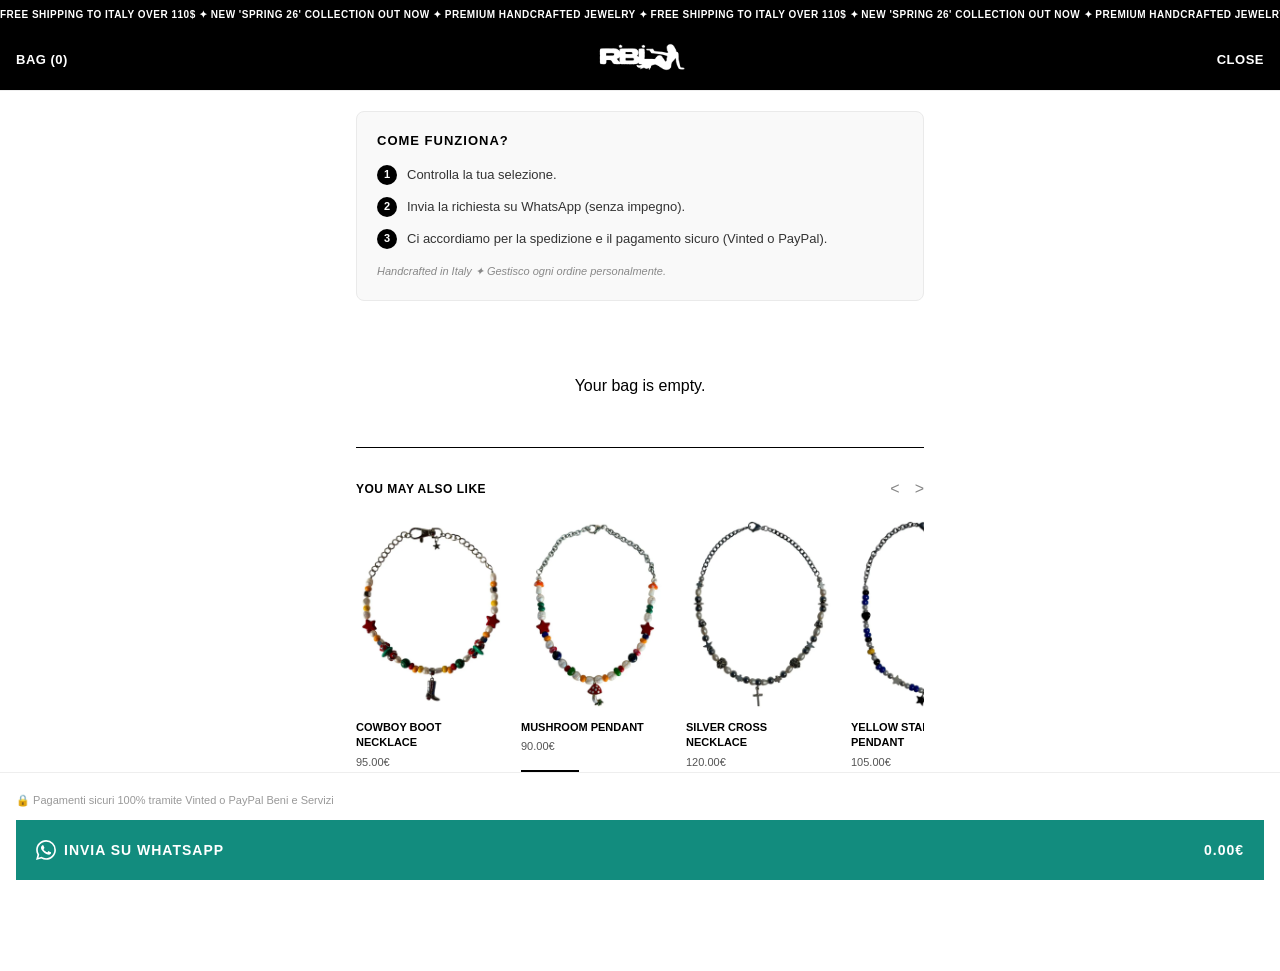
<file: carrelloProdotti.html>
<!DOCTYPE html>
<html lang="it">
<head>
    <meta charset="UTF-8">
    <meta name="viewport" content="width=device-width, initial-scale=1.0">
    <title>Your Bag - Tuo Brand</title>
    <link rel="stylesheet" href="style.css">
</head>
<body class="cart-page">

    <div class="top-bar">
        <div class="marquee-content">
            <span>FREE SHIPPING TO ITALY OVER 110$ ✦ NEW 'SPRING 26' COLLECTION OUT NOW ✦ PREMIUM HANDCRAFTED JEWELRY ✦&nbsp;</span>
            <span>FREE SHIPPING TO ITALY OVER 110$ ✦ NEW 'SPRING 26' COLLECTION OUT NOW ✦ PREMIUM HANDCRAFTED JEWELRY ✦&nbsp;</span>
        </div>
    </div>

    <header class="header-dark original">
        <div class="nav-base">
            <div class="nav-left cart-nav-text">BAG (2)</div>
            <div class="nav-center">
                <a href="index.html">
                    <img src="fotoCollane/logo.png" alt="Logo">
                </a>
            </div>
           <div class="nav-right">
                <a href="#" id="close-cart-btn" class="cart-close-btn">CLOSE</a>
            </div>
        </div>
    </header>

   <main class="cart-main">
        
        <!-- NUOVO: Box Istruzioni e Fiducia -->
        <div class="cart-trust-box">
            <h3>COME FUNZIONA?</h3>
            <div class="trust-steps">
                <div class="step"><span>1</span> Controlla la tua selezione.</div>
                <div class="step"><span>2</span> Invia la richiesta su WhatsApp (senza impegno).</div>
                <div class="step"><span>3</span> Ci accordiamo per la spedizione e il pagamento sicuro (Vinted o PayPal).</div>
            </div>
            <p class="trust-note">Handcrafted in Italy ✦ Gestisco ogni ordine personalmente.</p>
        </div>

        <div class="cart-items">
            <!-- I prodotti verranno caricati qui dal JavaScript -->
        </div>

        <div class="ymal-section">
                <div class="ymal-header">
                    <h3>YOU MAY ALSO LIKE</h3>
                    <div class="ymal-arrows">
                        <span class="arrow ymal-left">&lt;</span>
                        <span class="arrow ymal-right">&gt;</span>
                    </div>
                </div>

                <div class="ymal-carousel">
                    <!-- Lascio la tua struttura esistente qui -->
                </div>
        </div>
    </main>

    <footer class="checkout-footer">
        <p class="promo-note">🔒 Pagamenti sicuri 100% tramite Vinted o PayPal Beni e Servizi</p>
        
        <!-- NUOVO: Bottone WhatsApp -->
        <button class="checkout-btn whatsapp-checkout" id="whatsapp-checkout-btn">
            <span class="wa-btn-text">
                <svg width="20" height="20" viewBox="0 0 24 24" fill="currentColor" xmlns="http://www.w3.org/2000/svg"><path d="M17.472 14.382c-.297-.149-1.758-.867-2.03-.967-.273-.099-.471-.148-.67.15-.197.297-.767.966-.94 1.164-.173.199-.347.223-.644.075-.297-.15-1.255-.463-2.39-1.475-.883-.788-1.48-1.761-1.653-2.059-.173-.297-.018-.458.13-.606.134-.133.298-.347.446-.52.149-.174.198-.298.298-.497.099-.198.05-.371-.025-.52-.075-.149-.669-1.612-.916-2.207-.242-.579-.487-.5-.669-.51a12.8 12.8 0 0 0-.57-.01c-.198 0-.52.074-.792.372-.272.297-1.04 1.016-1.04 2.479 0 1.462 1.065 2.875 1.213 3.074.149.198 2.096 3.2 5.077 4.487.709.306 1.262.489 1.694.625.712.227 1.36.195 1.871.118.571-.085 1.758-.719 2.006-1.413.248-.694.248-1.289.173-1.413-.074-.124-.272-.198-.57-.347m-5.421 7.403h-.004a9.87 9.87 0 0 1-5.031-1.378l-.361-.214-3.741.982.998-3.648-.235-.374a9.86 9.86 0 0 1-1.51-5.26c.001-5.45 4.436-9.884 9.888-9.884 2.64 0 5.122 1.03 6.988 2.898a9.825 9.825 0 0 1 2.893 6.994c-.003 5.45-4.437 9.884-9.885 9.884m8.413-18.297A11.815 11.815 0 0 0 12.05 0C5.495 0 .16 5.335.157 11.892c0 2.096.547 4.142 1.588 5.945L.057 24l6.305-1.654a11.882 11.882 0 0 0 5.683 1.448h.005c6.554 0 11.89-5.335 11.893-11.893a11.821 11.821 0 0 0-3.48-8.413Z"/></svg>
                INVIA SU WHATSAPP
            </span>
            <span id="cart-total-price">0.00€</span>
        </button>
    </footer>

  <script>
    const cartItemsContainer = document.querySelector('.cart-items');
    const bagCountElements = document.querySelectorAll('.nav-left, .cart-count');
    const totalPriceElement = document.querySelector('.checkout-btn span:last-child');

    // =========================================================
    // --- NOTIFICA PREMIUM ---
    // =========================================================

    function showNotification(message) {

        const existing = document.querySelector('.lux-notification');

        if (existing) {
            existing.remove();
        }

        const notification = document.createElement('div');

        notification.className = 'lux-notification';

        notification.innerHTML = `
            <div class="lux-notification-content">
                <span></span>
                <p>${message}</p>
            </div>
        `;

        document.body.appendChild(notification);

        setTimeout(() => {
            notification.classList.add('show');
        }, 50);

        setTimeout(() => {
            notification.classList.remove('show');

            setTimeout(() => {
                notification.remove();
            }, 400);

        }, 1400);
    }

    // =========================================================
    // --- RENDER CART ---
    // =========================================================

    function renderCart() {

        let cart = JSON.parse(localStorage.getItem('cart')) || [];

        cartItemsContainer.innerHTML = '';

        let total = 0;
        let totalItems = 0;

        if (cart.length === 0) {

            cartItemsContainer.innerHTML = `
                <p style="text-align:center; padding: 50px 0;">
                    Your bag is empty.
                </p>
            `;
        }

        cart.forEach((item, index) => {

            const priceNum = parseFloat(
                item.price.replace('€', '').replace('.00', '')
            );

            total += priceNum * item.quantity;

            totalItems += item.quantity;

            cartItemsContainer.innerHTML += `
                <div class="cart-item">

                    <div class="item-img">
                        <img src="${item.image}" alt="${item.name}">
                    </div>

                    <div class="item-info">

                        <h3 class="item-title">${item.name}</h3>

                        <p class="item-price">${item.price}</p>

                        <div class="item-controls">

                            <div class="qty-selector">

                                <span class="qty-btn" onclick="updateQty(${index}, -1)">
                                    &minus;
                                </span>

                                <span class="qty-num">
                                    ${item.quantity}
                                </span>

                                <span class="qty-btn" onclick="updateQty(${index}, 1)">
                                    &plus;
                                </span>

                            </div>

                            <button class="remove-item" onclick="removeItem(${index})">

                                <img 
                                    src="https://cdn-icons-png.flaticon.com/512/1214/1214428.png"
                                    alt="Delete"
                                    style="width: 15px;"
                                >

                            </button>

                        </div>

                    </div>

                </div>
            `;
        });

        bagCountElements.forEach(el => {
            el.innerText = `BAG (${totalItems})`;
        });

        if (totalPriceElement) {
            totalPriceElement.innerText = `${total.toFixed(2)}€`;
        }
    }

    // =========================================================
    // --- UPDATE QUANTITY ---
    // =========================================================

    window.updateQty = (index, change) => {

        let cart = JSON.parse(localStorage.getItem('cart'));

        cart[index].quantity += change;

        if (cart[index].quantity < 1) {
            return removeItem(index);
        }

        localStorage.setItem('cart', JSON.stringify(cart));

        renderCart();
    };

    // =========================================================
    // --- REMOVE ITEM ---
    // =========================================================

    window.removeItem = (index) => {

        let cart = JSON.parse(localStorage.getItem('cart'));

        const removedItem = cart[index];

        cart.splice(index, 1);

        localStorage.setItem('cart', JSON.stringify(cart));

        renderCart();

        showNotification(`${removedItem.name} removed`);
    };

    // =========================================================
    // --- YOU MAY ALSO LIKE ---
    // =========================================================

    fetch('prodotti.json')

        .then(res => res.json())

        .then(data => {

            const track = document.querySelector('.ymal-carousel');

            track.innerHTML = '';

            let shuffledProducts = data.sort(() => 0.5 - Math.random());

            let selectedProducts = shuffledProducts.slice(0, 5);

            selectedProducts.forEach(item => {

                const imgSrc = item.foto1
                    ? item.foto1
                    : 'fotoCollane/fallback.jpg';

                track.innerHTML += `

                    <div class="ymal-card">

                        <img src="${imgSrc}" alt="${item.name}">

                        <h4 class="tj-title">${item.name}</h4>

                        <p class="tj-price">${item.price}</p>

                        <button 
                            class="add-mini-btn"
                            onclick="quickAdd('${item.id}')"
                        >
                            ADD
                        </button>

                    </div>
                `;
            });

            const btnLeft = document.querySelector('.ymal-left');
            const btnRight = document.querySelector('.ymal-right');

            if (btnLeft && btnRight && track) {

                btnRight.addEventListener('click', () => {

                    track.scrollBy({
                        left: 180,
                        behavior: 'smooth'
                    });

                });

                btnLeft.addEventListener('click', () => {

                    track.scrollBy({
                        left: -180,
                        behavior: 'smooth'
                    });

                });
            }
        });

    // =========================================================
    // --- QUICK ADD ---
    // =========================================================

    window.quickAdd = (id) => {

        fetch('prodotti.json')

            .then(res => res.json())

            .then(prodotti => {

                const p = prodotti.find(item => item.id === id);

                let cart = JSON.parse(localStorage.getItem('cart')) || [];

                const exists = cart.find(item => item.id === id);

                const imgSrc = p.foto1
                    ? p.foto1
                    : 'fotoCollane/fallback.jpg';

                if (exists) {

                    exists.quantity++;

                } else {

                    cart.push({
                        id: p.id,
                        name: p.name,
                        price: p.price,
                        image: imgSrc,
                        quantity: 1
                    });
                }

                localStorage.setItem('cart', JSON.stringify(cart));

                renderCart();

                showNotification(`${p.name} added to bag `);
            });
    };

   // =========================================================
// --- WHATSAPP CHECKOUT ---
// =========================================================

const whatsappBtn = document.getElementById('whatsapp-checkout-btn');

if (whatsappBtn) {

    whatsappBtn.addEventListener('click', () => {

        let cart = JSON.parse(localStorage.getItem('cart')) || [];

        if (cart.length === 0) {

            showNotification("Your bag is empty");

            return;
        }

        const phoneNumber = "393319612728";

        let message = `Ciao! \n\n`;

        message += `Vorrei ordinare:\n\n`;

        let total = 0;

        cart.forEach(item => {

            const priceNum = parseFloat(
                item.price.replace('€', '').replace('.00', '')
            );

            total += priceNum * item.quantity;

            message += `✦ ${item.name}\n`;

            message += `Quantità: ${item.quantity}\n`;

            message += `Prezzo: ${item.price}\n\n`;
        });

        message += `Totale: ${total.toFixed(2)}€\n\n`;

        message += `Grazie `;

        // ENCODE CORRETTO DEL TESTO
        const encodedMessage = encodeURIComponent(message);

        // URL SENZA SPAZI O A CAPO
        const whatsappURL = `https://wa.me/${phoneNumber}?text=${encodedMessage}`;

        window.open(whatsappURL, '_blank');
    });
}

    // =========================================================
    // --- CLOSE CART ANIMATION ---
    // =========================================================

    const closeCartBtn = document.getElementById('close-cart-btn');

    if (closeCartBtn) {

        closeCartBtn.addEventListener('click', (e) => {

            e.preventDefault();

            document.body.classList.add('slide-out');

            localStorage.setItem('tornaDaCarrello', 'true');

            setTimeout(() => {

                history.back();

            }, 400);
        });
    }

    // =========================================================
    // --- INIT ---
    // =========================================================

    renderCart();
</script>
</body>
</html>
</file>
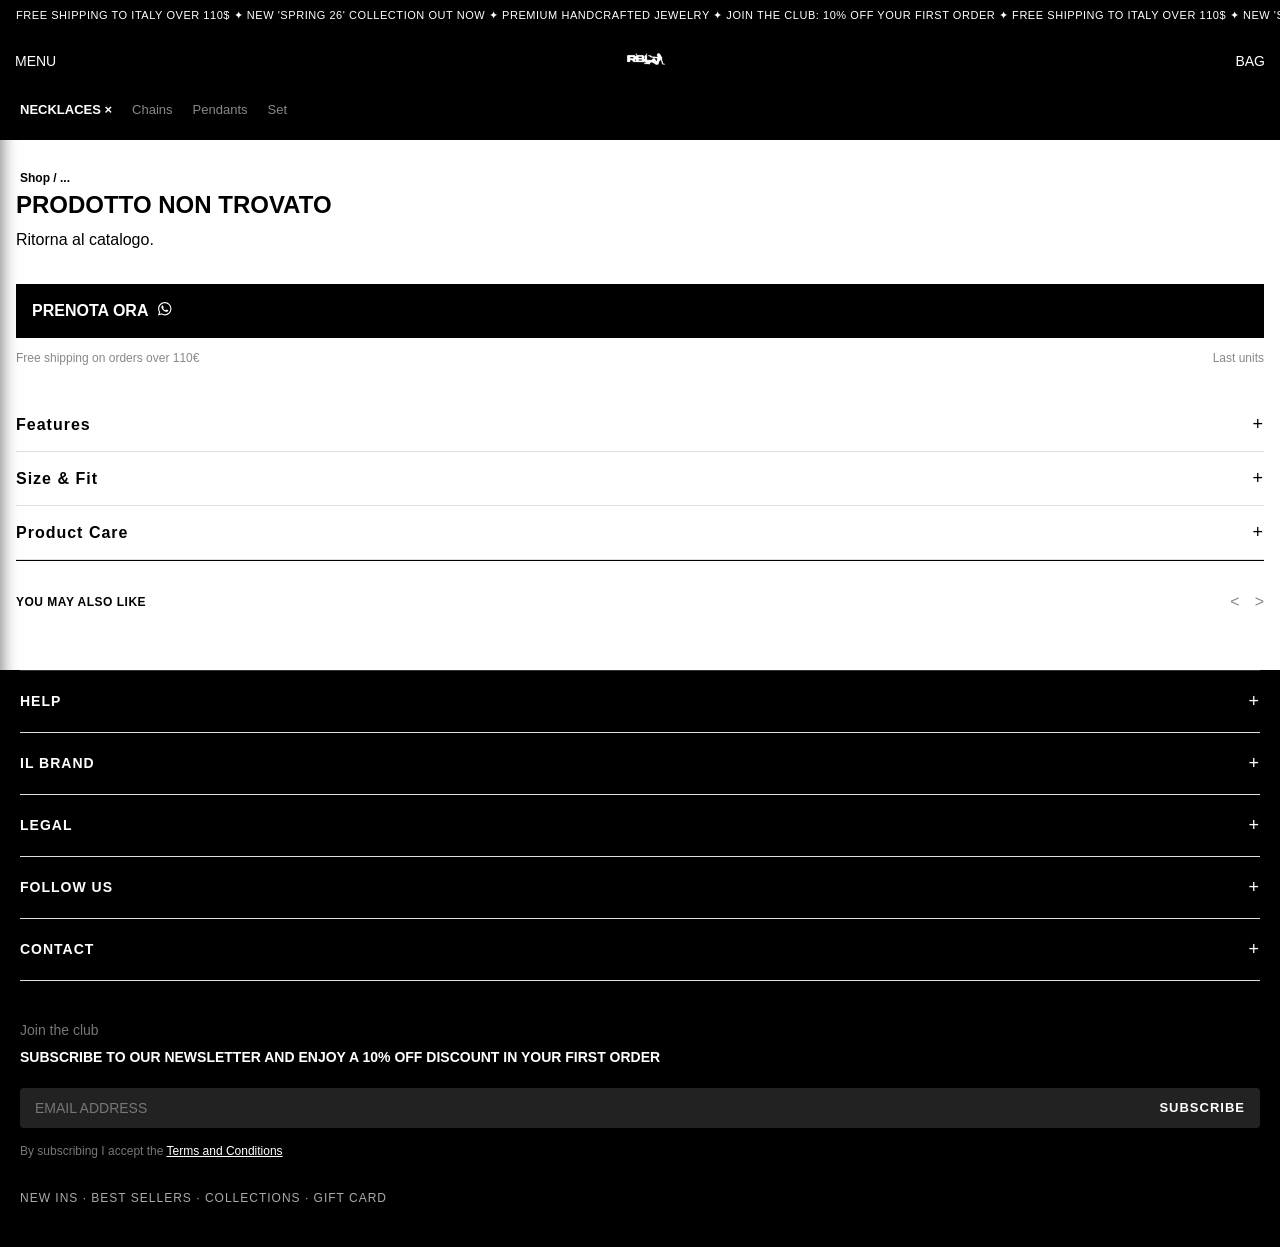
<file: prodotto.html>
<!DOCTYPE html>
<html lang="it">
<head>
    <meta charset="UTF-8">
    <meta name="viewport" content="width=device-width, initial-scale=1.0">
    <title id="titolo-pagina">Caricamento in corso...</title>
    <link rel="stylesheet" href="style.css">
</head>
<body class="product-page">

    <div class="top-bar">
        <div class="marquee-content">
            <span>FREE SHIPPING TO ITALY OVER 110$ ✦ NEW 'SPRING 26' COLLECTION OUT NOW ✦ PREMIUM HANDCRAFTED JEWELRY ✦ JOIN THE CLUB: 10% OFF YOUR FIRST ORDER ✦&nbsp;</span>
            <span>FREE SHIPPING TO ITALY OVER 110$ ✦ NEW 'SPRING 26' COLLECTION OUT NOW ✦ PREMIUM HANDCRAFTED JEWELRY ✦ JOIN THE CLUB: 10% OFF YOUR FIRST ORDER ✦&nbsp;</span>
        </div>
    </div>

    <header class="header-dark original">
        <div class="nav-base">
            <div class="nav-left">MENU</div>
            <div class="nav-center">
                <a href="index.html">
                    <img src="fotoCollane/logo.png" alt="Logo">
                </a>
            </div>
            <div class="nav-right">BAG</div>
        </div>
        <div class="category-bar">
            <a href="#" class="active">NECKLACES &times;</a>
            <a href="#">Chains</a>
            <a href="#">Pendants</a>
            <a href="#">Set</a>
        </div>
    </header>

    <header class="header-dark clone">
        <div class="nav-base">
            <div class="nav-left">MENU</div>
            <div class="nav-center">
                <a href="index.html">
                    <img src="fotoCollane/logo.png" alt="Logo">
                </a>
            </div>
            <div class="nav-right">BAG</div>
        </div>
        <div class="category-bar">
            <a href="#" class="active">NECKLACES &times;</a>
            <a href="#">Chains</a>
            <a href="#">Pendants</a>
            <a href="#">Set</a>
        </div>
    </header>

    <div class="menu-overlay"></div>
    <nav class="side-menu">
        <div class="side-menu-header">
            <span class="close-menu">&times;</span>
        </div>
        <ul class="side-menu-links">
            <li><a href="catalogoCollane.html">Shop All</a></li>
            <li><a href="#">Chunky Necklaces</a></li>
            <li><a href="#">Minimal Chains</a></li>
            <li><a href="#">Pendants</a></li>
            <li><a href="#">Best Sellers</a></li>
            <li class="menu-divider"></li> 
            <li><a href="#">About Us</a></li>
            <li><a href="#">Contact</a></li>
        </ul>
    </nav>

    <main class="product-container">
        <div class="breadcrumb">Shop / <span id="breadcrumb-nome">...</span></div>

        <div class="product-image-container">
            <div id="slider-prodotto" class="tj-image-slider">
                </div>

                <div class="custom-scrollbar-container" style="display: none;">
                <div class="custom-scrollbar-thumb"></div>
            </div>
        </div>

        <div class="product-details">
            <h1 id="titolo-prodotto" class="product-title">CARICAMENTO...</h1>



            <p id="descrizione-prodotto" class="product-description"></p>
            

          <button class="add-to-cart-btn">
                <span class="btn-text">
                    PRENOTA ORA

                    <svg class="wa-icon" viewBox="0 0 32 32">
                        <path fill="currentColor" d="M 17.472 14.382 c -0.297 -0.149 -1.758 -0.867 -2.03 -0.967 c -0.273 -0.099 -0.471 -0.148 -0.67 0.15 c -0.197 0.297 -0.767 0.966 -0.94 1.164 c -0.173 0.199 -0.347 0.223 -0.644 0.075 c -0.297 -0.15 -1.255 -0.463 -2.39 -1.475 c -0.883 -0.788 -1.48 -1.761 -1.653 -2.059 c -0.173 -0.297 -0.018 -0.458 0.13 -0.606 c 0.134 -0.133 0.298 -0.347 0.446 -0.52 c 0.149 -0.174 0.198 -0.298 0.298 -0.497 c 0.099 -0.198 0.05 -0.371 -0.025 -0.52 c -0.075 -0.149 -0.669 -1.612 -0.916 -2.207 c -0.242 -0.579 -0.487 -0.5 -0.669 -0.51 a 12.8 12.8 0 0 0 -0.57 -0.01 c -0.198 0 -0.52 0.074 -0.792 0.372 c -0.272 0.297 -1.04 1.016 -1.04 2.479 c 0 1.462 1.065 2.875 1.213 3.074 c 0.149 0.198 2.096 3.2 5.077 4.487 c 0.709 0.306 1.262 0.489 1.694 0.625 c 0.712 0.227 1.36 0.195 1.871 0.118 c 0.571 -0.085 1.758 -0.719 2.006 -1.413 c 0.248 -0.694 0.248 -1.289 0.173 -1.413 c -0.074 -0.124 -0.272 -0.198 -0.57 -0.347 m -5.421 7.403 h -0.004 a 9.87 9.87 0 0 1 -5.031 -1.378 l -0.361 -0.214 l -3.741 0.982 l 0.998 -3.648 l -0.235 -0.374 a 9.86 9.86 0 0 1 -1.51 -5.26 c 0.001 -5.45 4.436 -9.884 9.888 -9.884 c 2.64 0 5.122 1.03 6.988 2.898 a 9.825 9.825 0 0 1 2.893 6.994 c -0.003 5.45 -4.437 9.884 -9.885 9.884 m 8.413 -18.297 A 11.815 11.815 0 0 0 12.05 0 C 5.495 0 0.16 5.335 0.157 11.892 c 0 2.096 0.547 4.142 1.588 5.945 L 0.057 24 l 6.305 -1.654 a 11.882 11.882 0 0 0 5.683 1.448 h 0.005 c 6.554 0 11.89 -5.335 11.893 -11.893 a 11.821 11.821 0 0 0 -3.48 -8.413 Z"/>
                    </svg>
                </span>

                <span id="prezzo-prodotto" class="btn-price"></span>
            </button>

            <div class="additional-info">
                <p class="shipping-info">Free shipping on orders over 110€</p>
                <p class="stock-info">Last units</p>
            </div>

            <div class="product-accordion">
                <div class="accordion-item">
                    <button class="accordion-header">
                        Features <span class="icon">+</span>
                    </button>
                    <div class="accordion-content">
                        <p>Detailed features will be loaded here.</p>
                    </div>
                </div>
                
                <div class="accordion-item">
                    <button class="accordion-header">
                        Size & fit <span class="icon">+</span>
                    </button>
                    <div class="accordion-content">
                        <p>Size information goes here.</p>
                    </div>
                </div>
                
                <div class="accordion-item">
                    <button class="accordion-header">
                        Product care <span class="icon">+</span>
                    </button>
                    <div class="accordion-content">
                        <p>Keep away from water and chemicals.</p>
                    </div>
                </div>

                
            </div>



        <div class="ymal-section">
                <div class="ymal-header">
                    <h3>YOU MAY ALSO LIKE</h3>
                    <div class="ymal-arrows">
                        <span class="arrow ymal-left">&lt;</span>
                        <span class="arrow ymal-right">&gt;</span>
                    </div>
                </div>

                <div class="ymal-carousel">
                    <!-- Lascio la tua struttura esistente qui -->
                </div>
        </div>
    </main>

    <footer class="site-footer">
        <div class="footer-accordion">
            <div class="accordion-item">
                <button class="accordion-header">
                    HELP <span class="icon">+</span>
                </button>
                <div class="accordion-content">
                    <a href="#">FAQ</a>
                    <a href="#">Shipping & Delivery</a>
                    <a href="#">Returns & Exchanges</a>
                    <a href="#">Track Order</a>
                </div>
            </div>

            <div class="accordion-item">
                <button class="accordion-header">
                    IL BRAND <span class="icon">+</span>
                </button>
                <div class="accordion-content">
                    <a href="#">About Us</a>
                    <a href="#">Our Materials</a>
                    <a href="#">Stores</a>
                </div>
            </div>

            <div class="accordion-item">
                <button class="accordion-header">
                    LEGAL <span class="icon">+</span>
                </button>
                <div class="accordion-content">
                    <a href="#">Terms of Service</a>
                    <a href="#">Privacy Policy</a>
                    <a href="#">Cookie Policy</a>
                </div>
            </div>

            <div class="accordion-item">
                <button class="accordion-header">
                    FOLLOW US <span class="icon">+</span>
                </button>
                <div class="accordion-content">
                    <a href="#">Instagram</a>
                    <a href="#">TikTok</a>
                    <a href="#">Pinterest</a>
                </div>
            </div>

            <div class="accordion-item">
                <button class="accordion-header">
                    CONTACT <span class="icon">+</span>
                </button>
                <div class="accordion-content">
                    <a href="#">info@tuobrand.com</a>
                    <a href="#">WhatsApp</a>
                </div>
            </div>
        </div>

        <div class="footer-newsletter">
            <p class="newsletter-subtitle">Join the club</p>
            <p class="newsletter-title">SUBSCRIBE TO OUR NEWSLETTER AND ENJOY A 10% OFF DISCOUNT IN YOUR FIRST ORDER</p>
            
            <form class="newsletter-form" action="#">
                <input type="email" placeholder="EMAIL ADDRESS" required>
                <button type="submit">SUBSCRIBE</button>
            </form>
            
            <p class="newsletter-terms">
                By subscribing I accept the <a href="#">Terms and Conditions</a>
            </p>
        </div>

        <div class="footer-bottom-links">
            <a href="#">NEW INS</a> &middot; 
            <a href="#">BEST SELLERS</a> &middot; 
            <a href="#">COLLECTIONS</a> &middot; 
            <a href="#">GIFT CARD</a>
        </div>
    </footer>

    <script>
        let lastScroll = 0;
        const clone = document.querySelector('.header-dark.clone');

        window.addEventListener('scroll', () => {
            const currentScroll = window.scrollY;

            if (currentScroll > lastScroll) {
                // Scroll giù: nascondi
                clone.classList.remove('show');
            } else {
                // Scroll su: mostra
                clone.classList.add('show');
                // Se torno in cima alla pagina, nascondo il clone per non sovrapporlo
                if (currentScroll < 80) {
                    clone.classList.remove('show');
                }
            }
            lastScroll = currentScroll <= 0 ? 0 : currentScroll;
        });
    </script>

    <script>
        const menuButtons = document.querySelectorAll('.nav-left');
        const sideMenu = document.querySelector('.side-menu');
        const menuOverlay = document.querySelector('.menu-overlay');
        const closeBtn = document.querySelector('.close-menu');

        function openMenu() {
            sideMenu.classList.add('active');
            menuOverlay.classList.add('active');
            document.body.style.overflow = 'hidden'; // Blocca scroll dietro
        }

        function closeMenu() {
            sideMenu.classList.remove('active');
            menuOverlay.classList.remove('active');
            document.body.style.overflow = ''; // Riattiva scroll
        }

        menuButtons.forEach(btn => {
            btn.addEventListener('click', openMenu);
        });

        closeBtn.addEventListener('click', closeMenu);
        menuOverlay.addEventListener('click', closeMenu);
    </script>

    <script>
        const accordionHeaders = document.querySelectorAll('.accordion-header');

        accordionHeaders.forEach(header => {
            header.addEventListener('click', function() {
                const content = this.nextElementSibling;
                const icon = this.querySelector('.icon');

                if (content.style.maxHeight) {
                    content.style.maxHeight = null;
                    icon.textContent = '+';
                } else {
                    // Chiude tutti gli altri accordion
                    document.querySelectorAll('.accordion-content').forEach(item => {
                        item.style.maxHeight = null;
                    });
                    document.querySelectorAll('.accordion-header .icon').forEach(ic => {
                        ic.textContent = '+';
                    });

                    // Apre quello cliccato
                    content.style.maxHeight = content.scrollHeight + "px";
                    icon.textContent = '−'; // Trattino per la chiusura
                }
            });
        });
    </script>

<script>

    // =========================================================
    // --- RIENTRO DA CARRELLO / BFCache FIX ---
    // =========================================================

    window.addEventListener('pageshow', function(event) {

        document.body.style.transition = "none";
        document.body.style.transform = "none";
        document.body.style.opacity = "1";

        if (localStorage.getItem('tornaDaCarrello') === 'true') {

            document.body.classList.remove('slide-in-left');

            void document.body.offsetWidth;

            document.body.classList.add('slide-in-left');

            localStorage.removeItem('tornaDaCarrello');
        }
    });

    // =========================================================
    // --- PREMIUM NOTIFICATION ---
    // =========================================================

    function showNotification(message) {

        const existing = document.querySelector('.lux-notification');

        if (existing) {
            existing.remove();
        }

        const notification = document.createElement('div');

        notification.className = 'lux-notification';

        notification.innerHTML = `
            <div class="lux-notification-content">
                <span>✦</span>
                <p>${message}</p>
            </div>
        `;

        document.body.appendChild(notification);

        setTimeout(() => {
            notification.classList.add('show');
        }, 50);

        setTimeout(() => {

            notification.classList.remove('show');

            setTimeout(() => {
                notification.remove();
            }, 400);

        }, 2200);
    }

    // =========================================================
    // --- URL PARAMS ---
    // =========================================================

    const urlParams = new URLSearchParams(window.location.search);

    const productId = urlParams.get('id');

    // =========================================================
    // --- FETCH PRODUCTS ---
    // =========================================================

    fetch('prodotti.json')

        .then(response => response.json())

        .then(prodotti => {

            const prodotto = prodotti.find(
                p => p.id === productId
            );

            // =================================================
            // PRODOTTO TROVATO
            // =================================================

            if (prodotto) {

                // =================================================
                // TESTI
                // =================================================

                document.getElementById('titolo-pagina').textContent =
                    "Twojeys - " + prodotto.name;

                document.getElementById('breadcrumb-nome').textContent =
                    prodotto.name;

                document.getElementById('titolo-prodotto').textContent =
                    prodotto.name;

                document.getElementById('descrizione-prodotto').textContent =
                    prodotto.description;

                document.getElementById('prezzo-prodotto').textContent =
                    prodotto.price;

                // =================================================
                // SLIDER IMMAGINI
                // =================================================

                const sliderContainer =
                    document.getElementById('slider-prodotto');

                sliderContainer.innerHTML = '';

                const immaginiDaCaricare = [];

                if (prodotto.foto1) {
                    immaginiDaCaricare.push(prodotto.foto1);
                }

                if (
                    prodotto.foto2 &&
                    prodotto.foto2 !== prodotto.foto1
                ) {
                    immaginiDaCaricare.push(prodotto.foto2);
                }

                if (immaginiDaCaricare.length === 0) {
                    immaginiDaCaricare.push(
                        'fotoCollane/fallback.jpg'
                    );
                }

                immaginiDaCaricare.forEach(imgSrc => {

                    const imgElement =
                        document.createElement('img');

                    imgElement.src = imgSrc;

                    imgElement.alt = prodotto.name;

                    imgElement.className =
                        'product-page-image';

                    sliderContainer.appendChild(imgElement);
                });

                // =================================================
                // CUSTOM SCROLLBAR
                // =================================================

                const scrollContainer =
                    document.querySelector(
                        '.custom-scrollbar-container'
                    );

                const scrollThumb =
                    document.querySelector(
                        '.custom-scrollbar-thumb'
                    );

                if (immaginiDaCaricare.length > 1) {

                    scrollContainer.style.display = 'block';

                    scrollThumb.style.width =
                        `${100 / immaginiDaCaricare.length}%`;

                    sliderContainer.addEventListener(
                        'scroll',
                        () => {

                            const maxScrollLeft =
                                sliderContainer.scrollWidth -
                                sliderContainer.clientWidth;

                            if (maxScrollLeft <= 0) return;

                            const scrollPercentage =
                                sliderContainer.scrollLeft /
                                maxScrollLeft;

                            const maxTranslate =
                                (immaginiDaCaricare.length - 1) * 100;

                            scrollThumb.style.transform =
                                `translateX(${scrollPercentage * maxTranslate}%)`;
                        }
                    );

                } else {

                    scrollContainer.style.display = 'none';
                }

                // =================================================
                // ADD TO CART
                // =================================================

                const addToCartBtn =
                    document.querySelector('.add-to-cart-btn');

                addToCartBtn.addEventListener('click', () => {

                    let cart =
                        JSON.parse(
                            localStorage.getItem('cart')
                        ) || [];

                    const existingProduct =
                        cart.find(
                            item => item.id === prodotto.id
                        );

                    if (existingProduct) {

                        existingProduct.quantity += 1;

                    } else {

                        cart.push({
                            id: prodotto.id,
                            name: prodotto.name,
                            price: prodotto.price,
                            image: immaginiDaCaricare[0],
                            quantity: 1
                        });
                    }

                    localStorage.setItem(
                        'cart',
                        JSON.stringify(cart)
                    );

                    // Notifica premium
                    showNotification(
                        `${prodotto.name} added to bag ✦`
                    );

                    // Animazione uscita
                    document.body.style.transition =
                        "transform 0.4s cubic-bezier(0.25, 1, 0.5, 1), opacity 0.4s ease";

                    document.body.style.transform =
                        "translateX(-20%)";

                    document.body.style.opacity = "0";

                    setTimeout(() => {

                        window.location.href =
                            'carrelloProdotti.html';

                    }, 300);
                });

                // =================================================
                // --- YOU MAY ALSO LIKE ---
                // =================================================

                const ymalTrack =
                    document.querySelector('.ymal-carousel');

                if (ymalTrack) {

                    let filteredProducts =
                        prodotti.filter(
                            item => item.id !== productId
                        );

                    let shuffledProducts =
                        filteredProducts.sort(
                            () => 0.5 - Math.random()
                        );

                    let selectedProducts =
                        shuffledProducts.slice(0, 5);

                    ymalTrack.innerHTML = '';

                    selectedProducts.forEach(item => {

                        const imgSrc = item.foto1
                            ? item.foto1
                            : 'fotoCollane/fallback.jpg';

                        ymalTrack.innerHTML += `

                            <div class="ymal-card">

                                <a href="paginaProdotto.html?id=${item.id}">

                                    <img 
                                        src="${imgSrc}" 
                                        alt="${item.name}"
                                    >

                                </a>

                                <h4 class="tj-title">
                                    ${item.name}
                                </h4>

                                <p class="tj-price">
                                    ${item.price}
                                </p>

                                <button
                                    class="add-mini-btn"
                                    onclick="quickAddYMAL('${item.id}')"
                                >
                                    ADD
                                </button>

                            </div>
                        `;
                    });

                    // =============================================
                    // FRECCE
                    // =============================================

                    const btnLeft =
                        document.querySelector('.ymal-left');

                    const btnRight =
                        document.querySelector('.ymal-right');

                    if (btnLeft && btnRight) {

                        btnRight.addEventListener('click', () => {

                            ymalTrack.scrollBy({
                                left: 220,
                                behavior: 'smooth'
                            });

                        });

                        btnLeft.addEventListener('click', () => {

                            ymalTrack.scrollBy({
                                left: -220,
                                behavior: 'smooth'
                            });

                        });
                    }
                }

                // =================================================
                // QUICK ADD YMAL
                // =================================================

                window.quickAddYMAL = (id) => {

                    const selected =
                        prodotti.find(
                            item => item.id === id
                        );

                    if (!selected) return;

                    let cart =
                        JSON.parse(
                            localStorage.getItem('cart')
                        ) || [];

                    const exists =
                        cart.find(
                            item => item.id === id
                        );

                    const imgSrc = selected.foto1
                        ? selected.foto1
                        : 'fotoCollane/fallback.jpg';

                    if (exists) {

                        exists.quantity++;

                    } else {

                        cart.push({
                            id: selected.id,
                            name: selected.name,
                            price: selected.price,
                            image: imgSrc,
                            quantity: 1
                        });
                    }

                    localStorage.setItem(
                        'cart',
                        JSON.stringify(cart)
                    );

                    showNotification(
                        `${selected.name} added to bag ✦`
                    );
                };

            }

            // =====================================================
            // PRODOTTO NON TROVATO
            // =====================================================

            else {

                document.getElementById(
                    'titolo-prodotto'
                ).textContent =
                    "PRODOTTO NON TROVATO";

                document.getElementById(
                    'descrizione-prodotto'
                ).textContent =
                    "Ritorna al catalogo.";
            }

        })

        // =========================================================
        // ERROR
        // =========================================================

        .catch(error => {

            console.error(
                "Errore nel caricamento dei prodotti:",
                error
            );

            document.getElementById(
                'titolo-prodotto'
            ).textContent =
                "ERRORE DI CARICAMENTO";
        });

</script>

</body>
</html>
</file>
<file: style.css>
* {
    margin: 0;
    padding: 0;
    box-sizing: border-box;
}
/* --- PRELOADER --- */
#preloader {
    position: fixed;
    top: 0;
    left: 0;
    right: 0;       /* Nuova riga: si ancora a destra */
    bottom: 0;      /* Nuova riga: si ancora in basso, coprendo la barra di Safari */
    
    height: 100vh;  /* Fallback per telefoni molto vecchi */
    height: 100dvh; /* Risolve definitivamente il problema su Safari iOS e Chrome Mobile */
    
    background-color: #000;
    display: flex;
    justify-content: center;
    align-items: center;
    z-index: 9999;
    transition: opacity 0.6s ease-out, visibility 0.6s ease-out;
}

/* --- PRELOADER GIF ANIMATA (AGGIORNATA) --- */

/* 1. Definiamo l'animazione vera e propria */
@keyframes logoPulseGlow {
    0% {
        transform: scale(0.97); /* Si rimpicciolisce leggermente */
        opacity: 0.7;           /* Diventa un po' più trasparente */
        filter: drop-shadow(0 0 2px rgba(255, 255, 255, 0.1)); /* Bagliore minimo */
    }
    50% {
        transform: scale(1.03); /* Si ingrandisce leggermente */
        opacity: 1;             /* Massima opacità */
        /* Bagliore bianco morbido che simula l'energia */
        filter: drop-shadow(0 0 15px rgba(255, 255, 255, 0.6));
    }
    100% {
        transform: scale(0.97); /* Torna indietro */
        opacity: 0.7;
        filter: drop-shadow(0 0 2px rgba(255, 255, 255, 0.1));
    }
}

/* 2. Applichiamo l'animazione all'elemento */
#preloader img {
    width: 300px; /* La tua dimensione */
    height: auto;
    
    /* Applichiamo l'animazione definita sopra */
    /* logoPulseGlow: nome dell'animazione */
    /* 2s: durata di un ciclo (più lento = più 'respiro', più veloce = più 'battito') */
    /* ease-in-out: rende il movimento morbido all'inizio e alla fine */
    /* infinite: continua a girare finché il preloader non sparisce */
    animation: logoPulseGlow 2s ease-in-out infinite;
    
    /* Assicuriamoci che l'animazione sia fluida sui telefoni */
    will-change: transform, opacity, filter;
}
/* Classe che aggiungeremo con JS per nascondere il preloader */
#preloader.hidden {
    opacity: 0;
    visibility: hidden;
}

/* Blocca lo scroll del body finché il preloader è attivo */
body.no-scroll {
    overflow: hidden;
}

body {
    font-family: Arial, sans-serif;
}

/* --- BARRA NERA (MARQUEE) --- */
.top-bar {
    background-color: rgb(0, 0, 0);
    color: white;
    font-size: 9px;
    padding: 10px 0; /* Rimosso il padding laterale per far scorrere il testo fino al bordo */
    letter-spacing: 1.5px;
    overflow: hidden; /* Nasconde il testo che esce dallo schermo */
    white-space: nowrap; /* Impedisce al testo di andare a capo */
    display: flex;
    align-items: center;
}

.marquee-content {
    display: flex;
    width: max-content;
    /* 25s è la velocità. Se lo vuoi più veloce, abbassa a 15s. Più lento, alza a 35s */
    animation: marquee 25s linear infinite; 
}

/* Animazione fluida CSS */
@keyframes marquee {
    0% {
        transform: translateX(0);
    }
    100% {
        transform: translateX(-50%); /* Si sposta esattamente di metà, creando l'illusione ottica del loop perfetto */
    }
}

/* =======================================================
   MARQUEE SCORREVOLE (TICKER TAPE)
   ======================================================= */
.marquee-wrapper {
    width: 100%;
    background-color: #ffffff; /* Sfondo bianco */
    padding: 15px 0; /* Spazio sopra e sotto per far respirare il testo */
    overflow: hidden; /* Nasconde il testo che esce fuori dallo schermo */
    white-space: nowrap; /* Impedisce al testo di andare a capo */
    
   
}

/* Il binario invisibile che contiene i due testi e si muove */
.marquee-track {
    display: flex;
    width: fit-content;
    animation: scroll-marquee 20s linear infinite; /* 20s è la velocità */
}

/* Lo stile del testo nero */
.marquee-text {
    font-family: 'Freshman', sans-serif; /* Usa il font del tuo brand */
    font-size: 14px;
    font-weight: 700; /* Grassetto */
    letter-spacing: 2px;
    color: #000000; /* Testo nero */
    padding-right: 10px; /* Spazio tra le due frasi */
    white-space: nowrap;
}

/* L'animazione magica: sposta il binario esattamente di metà della sua lunghezza */
@keyframes scroll-marquee {
    0% {
        transform: translateX(0);
    }
    100% {
        transform: translateX(-50%);
    }
}


/* Stile base del menu originale */
.navbar.original {
    position: absolute; /* così resta nella sua posizione originale sopra la hero */
    top: 40px;
    left: 0;
    width: 100%;
    height: 55px;
    display: flex;
    justify-content: space-between;
    align-items: center;
    padding: 0 15px;
    color: white;
    background: transparent; /* trasparente inizialmente */
    z-index: 10;
    transition: transform 0.3s ease, opacity 0.3s ease;
}

/* Clone fisso in cima, inizialmente invisibile */
.navbar.clone {
    position: fixed;
    top: 0;
    left: 0;
    width: 100%;
    height: 55px;
    display: flex;
    justify-content: space-between;
    align-items: center;
    padding: 0 15px;
    color: white;
    background: rgba(0, 0, 0, 1); /* sfondo solido per il clone */
    z-index: 1000;
    transform: translateY(-100%);
    opacity: 0;
    transition: transform 0.3s ease, opacity 0.3s ease;
}

.navbar.clone.show {
    transform: translateY(0);
    opacity: 1;
}
/* Sezioni navbar */
.nav-left, .nav-right {
    font-size: 14px;
    cursor: pointer;
}
.nav-center img {
    height: 90px; /* Scegli la misura che preferisci */
    width: auto;
    object-fit: contain;
}

/* --- MENU LATERALE E OVERLAY --- */

/* Sfondo scuro dietro al menu */
.menu-overlay {
    position: fixed;
    top: 0;
    left: 0;
    width: 100%;
    height: 100vh;
    background: rgba(0, 0, 0, 0.6);
    z-index: 1999; /* Sta sotto al menu ma sopra a tutto il resto */
    opacity: 0;
    pointer-events: none; /* Impedisce di cliccarlo quando è invisibile */
    transition: opacity 0.3s ease;
}

.menu-overlay.active {
    opacity: 1;
    pointer-events: auto; /* Torna cliccabile */
}

/* Finestra del menu */
.side-menu {
    position: fixed;
    top: 0;
    left: 0;
    width: 70vw; /* Occupa l'80% dello schermo mobile */
    max-width: 350px; /* Non diventa gigantesco su PC */
    height: 100vh;
    background-color: #0d0d0d; /* Nero/Grigio scurissimo e premium */
    color: #fff;
    z-index: 2000;
    transform: translateX(-100%); /* Nascosto a sinistra di default */
    transition: transform 0.3s ease-in-out;
    display: flex;
    flex-direction: column;
    box-shadow: 2px 0 15px rgba(0,0,0,0.5);
}

.side-menu.active {
    transform: translateX(0); /* Rientra nello schermo */
}

/* Intestazione con la X */
.side-menu-header {
    padding: 20px;
    display: flex;
    justify-content: flex-end;
}

.close-menu {
    font-size: 36px;
    cursor: pointer;
    line-height: 0.8;
    color: #fff;
    transition: color 0.2s;
}

.close-menu:hover {
    color: #888;
}

/* Link del menu */
.side-menu-links {
    list-style: none;
    padding: 20px 30px;
    display: flex;
    flex-direction: column;
    gap: 25px; /* Spazio bello ampio tra i link */
}

.side-menu-links li a {
    color: #fff;
    text-decoration: none;
    font-size: 16px;
   
    text-transform: uppercase;
    letter-spacing: 2px;
    transition: color 0.2s;
}

.side-menu-links li a:hover {
    color: #777;
}

/* Linea divisoria tra i prodotti e le info */
.menu-divider {
    height: 1px;
    background-color: #333;
    margin: 10px 0;
}






/* Hero principale */
.hero {
    position: relative;
    width: 100%;
}

.hero img {
    width: 100%;
    height: 90vh;
    object-fit: cover;
}

.hero-text {
    position: absolute;
    bottom: 80px;
    left: 10px;
    width: auto;
    text-align: left;
    color: white;
    text-shadow: 2px 2px 8px rgba(0, 0, 0, 0.7);
}

@font-face {
    font-family: 'Freshman';
    src: url('font/font1.otf') format('truetype');
    font-weight: normal;
    font-style: normal;
}

.hero-text h1 {
    font-family: 'Freshman', sans-serif;
    font-size: 28px;
    font-weight: 700;
    letter-spacing: 2px;
    text-transform: uppercase;
}


.mini {
    background-color: #ffffff;
}

/* Responsive */
@media (min-width: 768px) {
    .hero-text h1 {
        font-size: 32px;
    }

    .nav-center img {
        height: 40px;
    }

    .category h2 {
        font-size: 32px;
    }

    .category-image img {
        max-height: 350px;
    }
}

/* =======================================================
   SEZIONE CAROSELLO PRODOTTI (HOME)
   ======================================================= */
.product-carousel {
    padding: 20px 20px 0px 20px;
    text-align: left;
}

/* --- HEADER DEL CAROSELLO (TITOLO + VIEW ALL) --- */
.carousel-header {
    display: flex;
    justify-content: space-between; 
    align-items: baseline; 
    margin-bottom: 20px;
    padding-right: 10px; 
}

.product-carousel h2 {
    font-family: 'Freshman', sans-serif; /* Sostituisci se non hai questo font */
    font-size: 26px;
    margin-bottom: 0; 
    letter-spacing: 2px;
}

.view-all-link {
    font-size: 12px;
    font-weight: 700;
    color: #000;
    text-decoration: none;
    text-transform: uppercase;
    letter-spacing: 1.5px;
    border-bottom: 1px solid transparent;
    transition: all 0.3s ease;
    white-space: nowrap; 
}

.view-all-link:hover {
    border-bottom: 1px solid #000;
    opacity: 0.6;
}

/* --- CONTENITORE SCORREVOLE --- */
.carousel {
    display: flex;
    overflow-x: auto;
    overflow-y: hidden;
    gap: 20px;
    padding-bottom: 5px;
    scroll-behavior: smooth;
    -webkit-overflow-scrolling: touch; /* Scroll fluido su smartphone */
}

/* Nasconde la scrollbar brutta di default */
.carousel::-webkit-scrollbar {
    display: none;
}

.carousel-track {
    display: flex;
    gap: 20px;
    width: max-content; 
}

/* --- SINGOLA CARD PRODOTTO --- */
.product-card {
    width: 240px; 
    flex-shrink: 0;
    background-color: #fff;
    border-radius: 10px;
    flex-shrink: 0; 
    box-shadow: 0 2px 8px rgba(0,0,0,0.1);
    text-align: center;
    padding: 10px;
    transition: transform 0.3s ease;
}

.product-card:hover {
    transform: scale(1.05);
}

.product-name {
    font-size: 14px;
    margin: 8px 0 4px 0;
}

.product-price {
    font-size: 13px;
    font-weight: bold;
}

/* --- NUOVO: GESTIONE IMMAGINI MULTIPLE E FRECCE --- */
.product-image-container {
    position: relative;
    width: 100%;
    border-radius: 10px;
    overflow: hidden;
    display: flex;
}

.card-img {
    width: 100%;
    height: auto;
    object-fit: cover;
    border-radius: 10px;
    transition: opacity 0.3s ease-in-out;
    display: block;
}

/* La prima immagine detta l'altezza, la seconda è posizionata sopra */
.primary-img {
    opacity: 1;
}
.primary-img.hidden {
    opacity: 0;
}

.secondary-img {
    position: absolute;
    top: 0;
    left: 0;
    width: 100%;
    height: 100%;
    opacity: 0;
    pointer-events: none; /* Evita che interferisca coi click */
}
.secondary-img.active {
    opacity: 1;
}

/* Stile dei bottoni freccia AGGIORNATO */
.img-nav-btn {
    position: absolute;
    top: 50%;
    transform: translateY(-50%);
    background: rgba(255, 255, 255, 0.8); /* Sfondo bianco semi-trasparente */
    border: none;
    color: #333;
    font-size: 12px;
    width: 26px;
    height: 26px;
    border-radius: 50%;
    cursor: pointer;
    z-index: 10;
    display: flex;
    align-items: center;
    justify-content: center;
    /* RIMOSSO opacity: 0; -> ORA SONO SEMPRE VISIBILI */
    transition: background 0.3s ease, color 0.3s ease, transform 0.2s ease;
    box-shadow: 0 2px 4px rgba(0,0,0,0.1); /* Piccola ombra per farle staccare dallo sfondo */
}

/* Effetto quando si preme o si passa sopra */
.img-nav-btn:hover {
    background: rgba(255, 255, 255, 1);
    color: #000;
    transform: translateY(-50%) scale(1.1); /* Si ingrandiscono leggermente */
}

.prev-btn { left: 5px; }
.next-btn { right: 5px; }

/* Rimosso .product-image-container:hover .img-nav-btn perché non serve più */

/* --- ADATTAMENTO DESKTOP (PC & TABLET) --- */
@media (min-width: 768px) {
    .product-carousel h2 {
        font-size: 32px;
    }
    
    .view-all-link {
        font-size: 14px;
    }

    .product-card {
        min-width: 200px; 
        max-width: 200px;
    }
    
    .img-nav-btn {
        width: 30px;
        height: 30px;
        font-size: 14px;
    }
}
/* =======================================================
   SEZIONE LOGO CAMALEONTE (ESPANSIONE TOTALE)
   ======================================================= */
.chameleon-vault {
    position: relative;
    width: 100%;
    background-color: #0a0a0a;
    display: flex;
    flex-direction: column;
    overflow: hidden; /* Mantiene la foto nei bordi */
    margin-bottom: 5px;
}

/* --- IMMAGINE DI SFONDO GLOBALE --- */
.vault-bg-image {
    position: absolute;
    top: 0; left: 0;
    width: 100%; height: 100%;
    background-size: cover;
    background-position: center;
    transition: opacity 0.8s ease, transform 0.8s ease;
    z-index: 1;
}

.vault-bg-overlay {
    position: absolute;
    top: 0; left: 0;
    width: 100%; height: 100%;
    background-color: rgba(0, 0, 0, 0.3);
    transition: opacity 0.8s ease;
    z-index: 2;
}

/* Quando si apre, l'immagine svanisce e zooma leggermente all'indietro */
.chameleon-vault.open .vault-bg-image,
.chameleon-vault.open .vault-bg-overlay {
    opacity: 0;
    transform: scale(1.05);
    pointer-events: none; /* Impedisce interazioni fantasma */
}

/* --- IL TITOLO (PULSANTE) --- */
.vault-header-btn {
    position: relative;
    z-index: 3;
    width: 100%;
    padding: 160px 20px; /* Banner grande all'inizio */
    background: transparent;
    color: #fff;
    border: none;
    display: flex;
    justify-content: space-between;
    align-items: center;
    cursor: pointer;
    transition: padding 0.5s cubic-bezier(0.25, 1, 0.5, 1);
}

.vault-header-btn .btn-text {
    font-family: 'Freshman', sans-serif;
    font-size: 22px;
    letter-spacing: 2px;
}

.vault-header-btn .btn-icon {
    font-size: 32px;
    font-weight: 300;
    line-height: 1;
    transition: transform 0.5s cubic-bezier(0.25, 1, 0.5, 1);
}

/* Quando si apre, il titolo si "compatta" in alto per fare spazio e la X ruota */
.chameleon-vault.open .vault-header-btn {
    padding: 30px 20px 20px 20px;
    border-bottom: 1px solid rgba(255, 255, 255, 0.1); /* Righetta elegante */
}
.chameleon-vault.open .btn-icon {
    transform: rotate(45deg);
}

/* --- AREA CHE SI DILATA --- */
.vault-hidden-area {
    position: relative;
    z-index: 3;
    display: grid;
    grid-template-rows: 0fr;
    transition: grid-template-rows 0.6s cubic-bezier(0.25, 1, 0.5, 1);
    width: 100%;
}

.chameleon-vault.open .vault-hidden-area {
    grid-template-rows: 1fr;
}

.chameleon-inner {
    overflow: hidden;
    display: flex;
    flex-direction: column;
    align-items: center;
    opacity: 0;
    transform: translateY(20px);
    transition: opacity 0.4s ease 0.2s, transform 0.4s ease 0.2s;
    width: 100%;
}

.chameleon-vault.open .chameleon-inner {
    opacity: 1;
    transform: translateY(0);
    padding: 40px 20px 40px 20px;
}

/* =======================================================
   GALLERIA LIFESTYLE (SCROLL ORIZZONTALE)
   ======================================================= */
.lifestyle-scroll-gallery {
    display: flex;
    overflow-x: auto;
    gap: 15px;
    width: 100%;
    padding: 20px 0;
    -webkit-overflow-scrolling: touch; /* Scroll fluido su iOS */
    scroll-snap-type: x mandatory;
}

/* Nascondiamo la brutta scrollbar di sistema */
.lifestyle-scroll-gallery::-webkit-scrollbar {
    display: none;
}

.gallery-link {
    flex: 0 0 75%; /* Su mobile mostra 1 foto intera e fa sbucare la successiva */
    max-width: 300px; /* Limite per PC/Tablet */
    position: relative;
    border-radius: 8px;
    overflow: hidden;
    scroll-snap-align: center;
    display: block;
}

.gallery-link img {
    width: 100%;
    height: 100%;
    aspect-ratio: 4/5; /* Formato "Ritratto" perfetto per i modelli */
    object-fit: cover;
    display: block;
    transition: transform 0.4s ease;
}

.gallery-link:hover img {
    transform: scale(1.05); /* Effetto zoom al passaggio del mouse su PC */
}

/* Nome del prodotto che appare sopra la foto del modello */
.look-product-name {
    position: absolute;
    bottom: 15px;
    left: 15px;
    color: #ffffff;
    font-family: 'Freshman', sans-serif; /* Usa il tuo font se lo hai importato */
    font-size: 14px;
    letter-spacing: 1px;
    text-transform: uppercase;
    text-shadow: 2px 2px 8px rgba(0, 0, 0, 0.9); /* Ombra marcata per leggibilità */
    z-index: 2;
}

/* (Lascia qui il resto del tuo CSS per .logo-container, .chameleon-logo-mask ecc...) */

/* --- LOGO MASCHERA --- */
.logo-container {
    width: 250px;
    height: 200px;
    margin-bottom: 15px;
    position: relative;
}

.chameleon-logo-mask {
    width: 100%;
    height: 100%;
    
    /* Assicurati che il percorso dell'immagine sia corretto! */
    -webkit-mask-image: url('fotoCollane/logo.png');
    -webkit-mask-size: contain;
    -webkit-mask-repeat: no-repeat;
    -webkit-mask-position: center;
    mask-image: url('fotoCollane/logo.png');
    mask-size: contain;
    mask-repeat: no-repeat;
    mask-position: center;

    /* Colore iniziale (Silver) */
    background: linear-gradient(135deg, #e0e0e0, #ffffff);
    transition: background 0.4s ease, filter 0.4s ease;
}

/* --- LISTA DEI COLORI DI TESTO --- */
.color-text-list {
    display: flex;
    flex-wrap: wrap;
    justify-content: center;
    gap: 20px 30px;
    max-width: 600px;
    margin-bottom: 50px;
}

.color-trigger {
    background: none;
    border: none;
    color: #444; /* Colore spento di base */
    font-size: 13px;
    font-weight: 700;
    letter-spacing: 2px;
    text-transform: uppercase;
    cursor: pointer;
    transition: all 0.3s ease;
    padding: 5px;
}

/* Effetto Neon/Luce quando selezioni un colore */
.color-trigger:hover, 
.color-trigger.active {
    color: #fff;
    text-shadow: 0 0 10px rgba(255,255,255,0.4);
    transform: scale(1.05);
}

/* --- BOTTONE DI ESPLORAZIONE FINALE --- */
.explore-btn-dark {
    display: inline-block;
    padding: 16px 40px;
    background-color: #fff;
    color: #000;
    text-decoration: none;
    font-weight: 700;
    letter-spacing: 1px;
    font-size: 13px;
    transition: all 0.3s ease;
}

.explore-btn-dark:hover {
    transform: scale(1.05);
    background-color: #e0e0e0;
}

/* =======================================================
   SEZIONE VIDEO EDITORIALE (MOBILE FIRST)
   ======================================================= */

/* 1. STILE BASE (SMARTPHONE) */
.video-editorial-section {
    position: relative;
    width: 100%;
    /* Su mobile diamo molta altezza, esaltando il formato verticale (es. 70% dello schermo) */
    height: 600px;
    overflow: hidden;
    display: flex;
    align-items: center;
    justify-content: center;
    margin-bottom: 5px;
}

.bg-video {
    position: absolute;
    top: 0; 
    left: 0;
    width: 100%; 
    height: 100%;
    object-fit: cover; 
    /* Su mobile il video fitta bene, lo teniamo centrato */
    object-position: 50% 30%;
    z-index: 1;
}

.video-overlay {
    position: absolute;
    top: 0; 
    left: 0;
    width: 100%; 
    height: 100%;
    background-color: rgba(0, 0, 0, 0.4); 
    z-index: 2;
}

.video-content {
    position: relative;
    z-index: 3;
    text-align: center;
    color: #fff;
    padding: 0 20px;
}

.video-content h2 {
    font-family: 'Freshman', sans-serif;
    font-size: 26px; /* Titolo leggermente più piccolo per mobile */
    letter-spacing: 3px;
    margin-bottom: 12px;
    text-transform: uppercase;
}

.video-content p {
    font-size: 14px;
    font-weight: 300;
    letter-spacing: 1px;
    color: #ddd;
}

/* =======================================================
   2. ADATTAMENTO DESKTOP (Da 768px in su)
   ======================================================= */
@media (min-width: 768px) {
    .video-editorial-section {
        /* Su PC lo trasformiamo in un banner orizzontale fisso */
        height: 500px; 
    }
    
    .bg-video {
        /* Qui c'è il taglio drastico. Spostiamo l'inquadratura verso il BASSO */
        /* Gioca con l'80% per alzare/abbassare la telecamera */
        object-position: 50% 80%; 
    }

    .video-content h2 {
        font-size: 36px; /* Titolo gigante per schermi grandi */
    }
}
/*---------------------------------------------------------------------*/
/*FOOOOOOOOOOOOOOOOOOOOOOOOOOOOOOOOOOOOOOOOOOOOOOOOOOOOOOOOOOOOOOOOTER*/

/* --- FOOTER STYLES --- */
.site-footer {
    background-color: #000;
    color: #fff;
    padding: 0px 20px 40px 20px;
    font-family: Arial, sans-serif; /* Mantiene coerenza con il tuo body */
    margin-top: px; /* Spazio dalla sezione precedente */
}

/* Accordion */
.footer-accordion {
    border-top: 1px solid #333;
}

.accordion-item {
    border-bottom: 1px solid #333;
}

.accordion-header {
    width: 100%;
    background: none;
    border: none;
    color: #fff;
    text-align: left;
    padding: 20px 0;
    font-size: 14px;
    font-weight: bold;
    letter-spacing: 1px;
    cursor: pointer;
    display: flex;
    justify-content: space-between;
    align-items: center;
}

.accordion-header .icon {
    font-size: 18px;
    font-weight: normal;
}

.accordion-content {
    max-height: 0;
    overflow: hidden;
    transition: max-height 0.3s ease-out;
    display: flex;
    flex-direction: column;
    gap: 12px;
}

.accordion-content a {
    color: #999;
    text-decoration: none;
    font-size: 13px;
    padding-left: 10px;
    transition: color 0.2s;
}

.accordion-content a:hover {
    color: #fff;
}

.accordion-content a:last-child {
    margin-bottom: 20px;
}

/* Newsletter */
.footer-newsletter {
    margin-top: 40px;
}

.newsletter-subtitle {
    color: #777;
    font-size: 14px;
    margin-bottom: 8px;
}

.newsletter-title {
    font-size: 14px;
    font-weight: bold;
    line-height: 1.4;
    margin-bottom: 20px;
}

.newsletter-form {
    display: flex;
    background-color: #222;
    padding: 12px 15px;
    border-radius: 4px;
    margin-bottom: 15px;
}

.newsletter-form input {
    flex: 1;
    background: none;
    border: none;
    color: #fff;
    font-size: 14px;
    outline: none;
}

.newsletter-form input::placeholder {
    color: #777;
}

.newsletter-form button {
    background: none;
    border: none;
    color: #fff;
    font-weight: bold;
    font-size: 13px;
    cursor: pointer;
    letter-spacing: 1px;
}

.newsletter-terms {
    font-size: 12px;
    color: #777;
}

.newsletter-terms a {
    color: #fff;
    text-decoration: underline;
}

/* Bottom Links */
.footer-bottom-links {
    margin-top: 30px;
    font-size: 12px;
    color: #aaa;
    letter-spacing: 1px;
}

.footer-bottom-links a {
    color: #aaa;
    text-decoration: none;
    transition: color 0.2s;
}

.footer-bottom-links a:hover {
    color: #fff;
}

/* Footer Logo */
.footer-logo {
    margin-top: 50px;
    text-align: center;
    width: 100%;
}

.footer-logo img {
    max-width: 80%; /* Si adatta su mobile, puoi modificarlo */
    height: auto;
    opacity: 0.9;
}



/* ==========================================================================
   PAGINA CATALOGO 
   ========================================================================== */

/* Sfondo bianco pagina per far risaltare l'argento/acciaio */
body.catalog-page {
    background-color: #fff;
    color: #000;
}

/* --- HEADER DARK (Nav + Categorie Nere) --- */
.header-dark {
    width: 100%;
    background-color: #000;
    color: #fff;
    z-index: 1000;
}

.header-dark.original {
    position: relative;
}

.header-dark.clone {
    position: fixed;
    top: 0;
    left: 0;
    transform: translateY(-100%);
    transition: transform 0.3s ease-in-out;
}

.header-dark.clone.show {
    transform: translateY(0);
}

/* Nav Base */
.nav-base {
    display: flex;
    justify-content: space-between;
    align-items: center;
    height: 60px;      /* Stessa altezza fissa della Home */
    padding: 0 15px;   /* Stesso padding laterale, zero padding sopra/sotto */
    font-size: 14px;
    cursor: pointer;
}

/* Aggiungi questa regoletta per rendere il clone del catalogo alto 55px (come nella Home) */
.header-dark.clone .nav-base {
    height: 55px;
}

/* Barra Categorie (Nera) */
.category-bar {
    display: flex;
    gap: 20px;
    padding: 10px 20px 20px 20px;
    overflow-x: auto;
    white-space: nowrap;
}

.category-bar::-webkit-scrollbar { display: none; }

.category-bar a {
    color: #888; /* Testo grigio per le categorie non selezionate */
    text-decoration: none;
    font-size: 13px;
    transition: color 0.2s;
}

.category-bar a.active, .category-bar a:hover {
    color: #fff; /* Bianco acceso per la categoria attiva */
    font-weight: bold;
    text-transform: uppercase;
}

/* --- TOOLBAR E GRIGLIA DUE COLONNE --- */
.catalog-toolbar {
    display: flex;
    justify-content: space-between;
    padding: 20px;
    font-size: 12px;
    font-weight: bold;
}

.inactive-view {
    color: #aaa;
    font-weight: normal;
    margin-left: 5px;
}

.active-view {
    margin-left: 5px;
}

.tj-grid {
    display: grid;
    grid-template-columns: 1fr 1fr; /* Due colonne perfette */
    gap: 0px 0px; /* Tanto spazio verticale tra i prodotti */
    padding: 0 10px 10px 10px;
}

.tj-card {
    display: flex;
    flex-direction: column;
    align-items: center;
    text-align: center;
}

.tj-card img {
    width: 100%;
    aspect-ratio: 4/5;
    object-fit: contain;
    margin-bottom: 15px;
}

.tj-title {
    font-size: 11px;
    font-weight: bold;
    margin-bottom: 5px;
    max-width: 90%;
}

.tj-price {
    font-size: 11px;
    margin-bottom: 10px;
}

.tj-add {
    font-size: 18px;
    cursor: pointer;
    transition: transform 0.1s;
}

.tj-add:active {
    transform: scale(0.8); /* Effetto tocco per il "plus" */
}

/* --- STILE FILTRI COLORE CATALOGO --- */
.color-filters {
    display: flex;
    gap: 15px;
}

.color-filter {
    cursor: pointer;
    color: #888;
    transition: color 0.2s;
    text-transform: uppercase;
}

.color-filter:hover {
    color: #000;
}

.color-filter.active {
    color: #000;
    text-decoration: underline;
    text-underline-offset: 4px;
    font-weight: bold;
}

/* --- SLIDER IMMAGINI DENTRO LA CARD --- */

.tj-image-slider {
    display: flex;
    overflow-x: auto;
    width: 100%;
    margin-bottom: 0px;
    
    /* Attiva lo scroll magnetico */
    scroll-snap-type: x mandatory;
    scroll-behavior: smooth;
    
    /* Nasconde la brutta barra di scorrimento grigia */
    scrollbar-width: none; /* Firefox */
    -ms-overflow-style: none; /* Edge/IE */
}

/* Nasconde la barra su Chrome/Safari/iOS */
.tj-image-slider::-webkit-scrollbar {
    display: none; 
}

/* Regole per le singole immagini dentro lo slider */
.tj-image-slider img {
    flex: 0 0 100%; /* Costringe ogni immagine a occupare esattamente il 100% dello spazio della card */
    width: 100%;
    aspect-ratio: 4/5;
    object-fit: contain; /* o 'cover' se preferisci che riempiano tutto lo spazio tagliando i bordi */
    scroll-snap-align: start; /* Ferma lo scroll esattamente sull'inizio dell'immagine */
}

.product-card-link {
    text-decoration: none; 
    color: inherit; 
    display: block; 
}

/* =======================================================
   ANIMAZIONI OVERSCROLL (INIZIO E FINE)
   ======================================================= */
@keyframes bounceAtEnd {
    0% { transform: translateX(0); }
    50% { transform: translateX(-12px); } /* Tira a sinistra */
    100% { transform: translateX(0); }
}

@keyframes bounceAtStart {
    0% { transform: translateX(0); }
    50% { transform: translateX(12px); } /* Tira a destra */
    100% { transform: translateX(0); }
}

.tj-image-slider.hit-end {
    animation: bounceAtEnd 0.3s ease-out;
}

.tj-image-slider.hit-start {
    animation: bounceAtStart 0.3s ease-out;
}


/* --- BANNER LIFESTYLE INTERVALLATI NELLA GRIGLIA --- */

.tj-banner-card {
    /* La magia: espandi l'elemento su tutte le colonne della griglia */
    grid-column: 1 / -1; 
    
    position: relative;
    display: block;
    width: 100%;
    margin: 0px 0; /* Un po' di respiro extra sopra e sotto il banner */
    text-decoration: none; /* Rimuove la sottolineatura del link */
    overflow: hidden; /* Evita sbavature delle immagini */
}

.tj-banner-card img {
    width: 100%;
    height: 60vh; /* Altezza dinamica: occupa il 60% dell'altezza dello schermo mobile */
    min-height: 400px; /* Non farla mai più bassa di 400px */
    object-fit: cover; /* Ritaglia la foto senza deformarla per farla aderire perfettamente */
    filter: brightness(0.85); /* Scurisce leggermente la foto per far leggere bene il testo sopra */
    transition: transform 0.4s ease;
}

/* Semplice overlay di testo sopra la foto */
.tj-banner-text {
    position: absolute;
    bottom: 30px;
    left: 20px;
    color: #fff;
    text-shadow: 1px 1px 5px rgba(0,0,0,0.5); /* Assicura leggibilità anche su foto chiare */
}

.tj-banner-text h3 {
    font-size: 18px;
    font-weight: bold;
    margin-bottom: 5px;
    letter-spacing: 1px;
    text-transform: uppercase;
}

.tj-banner-text p {
    font-size: 13px;
    font-weight: normal;
}

/* Effetto tocco mobile e hover PC */
.tj-banner-card:active img {
    transform: scale(0.98); /* Leggerissimo feedback tattile */
}

@media (min-width: 768px) {
    .tj-banner-card:hover img {
        transform: scale(1.03); /* Zoom lento se passi col mouse dal PC */
    }
}


#button {
  display: inline-block;
  background-color: #FF9800;
  width: 50px;
  height: 50px;
  text-align: center;
  border-radius: 4px;
  position: fixed;
  bottom: 30px;
  right: 30px;
  transition: background-color .3s, 
    opacity .5s, visibility .5s;
  opacity: 0;
  visibility: hidden;
  z-index: 1000;
}
#button::after {
  content: "\f077";
  font-family: FontAwesome;
  font-weight: normal;
  font-style: normal;
  font-size: 2em;
  line-height: 50px;
  color: #fff;
}
#button:hover {
  cursor: pointer;
  background-color: #333;
}
#button:active {
  background-color: #555;
}
#button.show {
  opacity: 1;
  visibility: visible;
}

/* =========================================================
   LIFESTYLE AUTO CAROUSEL
========================================================= */

.inspo-wrapper {

    grid-column: 1 / -1;

    position: relative;

    overflow: hidden;

    margin: 20px 0 40px;
}

.tj-banner-carousel {

    display: flex;

    overflow-x: auto;

    scroll-snap-type: x mandatory;

    scrollbar-width: none;

    -ms-overflow-style: none;

    scroll-behavior: smooth;
}

.tj-banner-carousel::-webkit-scrollbar {
    display: none;
}

.tj-banner-card {

    min-width: 100%;

    scroll-snap-align: start;

    position: relative;

    display: block;

    overflow: hidden;

    text-decoration: none;
}

.tj-banner-card img {

    width: 100%;

    height: 45vh;

    min-height: 500px;

    object-fit: cover;

    filter: brightness(0.9);
}

.tj-banner-text {

    position: absolute;

    bottom: 28px;
    left: 22px;

    color: white;

    z-index: 2;
}

.tj-banner-text h3 {

    font-size: 15px;

    letter-spacing: 2px;

    margin-bottom: 8px;

    font-weight: 600;
}

.tj-banner-text p {

    font-size: 13px;

    opacity: 0.9;

    letter-spacing: 1px;
}

/* =========================================================
   PROGRESS BAR ATTACCATA ALLA FOTO
========================================================= */

.inspo-progress {

    position: absolute;

    left: 0;
    bottom: 0;

    width: 100%;

    height: 1.5px;

    background: rgba(0, 0, 0, 0.18);

    z-index: 30;

    overflow: hidden;
}

.inspo-progress-bar {

    width: 0%;

    height: 100%;

    background: #fff;

    transform-origin: left center;
}






/*STILE PAGINA CATALOGO COLLANE*/
/*STILE PAGINA CATALOGO COLLANE*/
/*STILE PAGINA CATALOGO COLLANE*/
/*STILE PAGINA CATALOGO COLLANE*/
/*STILE PAGINA CATALOGO COLLANE*/
/*STILE PAGINA CATALOGO COLLANE*/
/*STILE PAGINA CATALOGO COLLANE*/
/*STILE PAGINA CATALOGO COLLANE*/


/* --- RESET DI BASE E STILI GLOBALI --- */
*, *::before, *::after {
    margin: 0;
    padding: 0;
    box-sizing: border-box;
}

body {
    font-family: -apple-system, BlinkMacSystemFont, "Segoe UI", Roboto, Helvetica, Arial, sans-serif;
    background-color: #ffffff;
    color: #000000;
    line-height: 1.4;
}

/* --- STILI HEADER --- */
header {
    width: 100%;
    position: relative;
    z-index: 100;
}

.top-bar {
    background-color: #000000;
    color: #ffffff;
    text-align: center;
    padding: 8px 16px;
    font-size: 11px;
    font-weight: 500;
    letter-spacing: 0.05em;
    text-transform: uppercase;
}

.main-header {
    display: flex;
    justify-content: space-between;
    align-items: center;
    padding: 12px 16px;
    background-color: #ffffff;
    position: relative;
}

.menu, .bag {
    font-size: 14px;
    text-transform: uppercase;
    font-weight: 500;
    cursor: pointer;
}

.logo {
    height: 24px; /* Altezza approssimativa del logo */
    position: absolute;
    left: 50%;
    transform: translateX(-50%);
}

/* --- CONTENUTO PRINCIPALE DEL PRODOTTO --- */
/* --- CONTENUTO PRINCIPALE DEL PRODOTTO --- */
/* --- CONTENUTO PRINCIPALE DEL PRODOTTO --- */
/* --- CONTENUTO PRINCIPALE DEL PRODOTTO --- */
/* --- CONTENUTO PRINCIPALE DEL PRODOTTO --- */
.product-container {
    padding: 16px; 
    display: flex;
    flex-direction: column;
    align-items: flex-start; 
    position: relative; /* <-- NUOVO: FONDAMENTALE per far funzionare il posizionamento assoluto del breadcrumb */
}

.breadcrumb {
    position: absolute; /* <-- NUOVO: Sgancia la scritta e la sovrappone */
    top: 30px; /* Distanza dall'alto (modificala se vuoi alzarla o abbassarla) */
    left: 20px; /* Distanza da sinistra */
    z-index: 10; /* <-- NUOVO: Assicura che stia fisicamente SOPRA la foto */
    
    font-size: 12px;
    color: #000000;
    background-color: transparent; /* Sfondo trasparente */
    
    /* Le due righe sotto sono opzionali, ma aiutano tantissimo a leggere la scritta 
       se la foto dietro ha degli elementi scuri o confusi. Mette un leggerissimo alone bianco. */
    text-shadow: 1px 1px 4px rgba(255, 255, 255, 0.8); 
    font-weight: bold;
    
    /* margin-bottom: 24px;  <-- ELIMINA QUESTA RIGA SE C'È */
    /* width: 100%; <-- ELIMINA QUESTA RIGA SE C'È */
}
.product-image-container {
    width: 100%;
    margin-bottom: 0px;
    display: flex;
    justify-content: center;
}

.product-image {
    max-width: 100%;
    height: auto;
    display: block;
}

.product-details {
    width: 100%;
}

.product-title {
    font-size: 24px;
    font-weight: 700; /* Grassetto */
    text-transform: uppercase;
    margin-bottom: 8px;
}

.product-description {
    font-size: 16px;
    color: #000000;
    margin-bottom: 32px;
}

/* Stile specifico per lo slider nella pagina prodotto singolo */
.product-image-container .tj-image-slider {
    width: calc(100% + 32px); /* Calcola esattamente lo spazio, ignorando la scrollbar del browser */
    margin-left: -16px; /* Annulla il padding sinistro */
    margin-right: -16px; /* Annulla il padding destro */
    padding-bottom: 0px; 
}

.product-image-container .tj-image-slider .product-page-image {
    flex: 0 0 100%; /* L'immagine prende il 100% del suo contenitore, senza sbordare */
    width: 100%; /* Sicurezza extra */
    height: auto; /* <-- MODIFICATO: l'altezza si adatta automaticamente all'immagine */
    object-fit: contain; /* <-- MODIFICATO: fa vedere tutta l'immagine senza tagliarla */
    scroll-snap-align: center;
}

/* Su schermi più grandi (Tablet/PC), limitiamo la larghezza */
@media (min-width: 768px) {
    .product-image-container .tj-image-slider {
        width: 100%;
        margin-left: 0;
        margin-right: 0;
    }
    
    .product-image-container .tj-image-slider .product-page-image {
        flex: 0 0 100%; 
        width: 100%; 
        height: auto; /* <-- MODIFICATO ANCHE QUI */
        max-height: 70vh; /* Opzionale: evita che su PC l'immagine diventi gigantesca se è molto verticale */
        object-fit: contain; 
        scroll-snap-align: center;
    }
}
.add-to-cart-btn {
    display: flex;
    justify-content: space-between;
    align-items: center;
    width: 100%;
    background-color: #000000;
    color: #ffffff;
    border: none;
    padding: 18px 16px;
    font-size: 16px;
    font-weight: 700;
    text-transform: uppercase;
    cursor: pointer;
    margin-bottom: 12px;
    animation: subtleTremble 3s infinite;
}

/* BLOCCO SINISTRA (TESTO) */
.btn-text {
    display: flex;
    align-items: center;
    gap: 10px; /* distanza tra PRENOTA ORA e icona */
}

.wa-icon {
    width: px;
    height: 18px;
    color: #ffffff; /* verde WhatsApp */
}

/* L'animazione del tremolio: per l'85% del tempo sta fermo, poi vibra a destra e sinistra, e si ferma di nuovo */
@keyframes subtleTremble {
    0%, 85%, 100% { 
        transform: translateX(0); 
    }
    87% { transform: translateX(-2px); }
    89% { transform: translateX(2px); }
    91% { transform: translateX(-2px); }
    93% { transform: translateX(2px); }
    95% { transform: translateX(-2px); }
    97% { transform: translateX(1px); }
}

/* Un piccolo extra opzionale: se passi il mouse sopra o ci clicchi, si ferma e si rimpicciolisce appena */
.add-to-cart-btn:hover {
    animation: none;
    opacity: 0.9;
}

.add-to-cart-btn:active {
    transform: scale(0.98);
}

.btn-price {
    font-weight: 700;
}



/* --- INFORMAZIONI AGGIUNTIVE SOTTO IL PULSANTE --- */
.additional-info {
    display: flex;
    justify-content: space-between;
    margin-bottom: 32px;
    font-size: 12px;
    color: #888888; /* Grigio chiaro per le scritte secondarie */
}

.shipping-info, .stock-info {
    margin: 0;
}

/* --- STILI MENU A FISARMONICA (ACCORDION) --- */
.product-accordion {
    list-style: none;
    width: 100%;
}

.accordion-item {
    border-bottom: 1px solid #e0e0e0; /* Bordo sottile di separazione */


}
/* =======================================================
   BARRA DI SCORRIMENTO CUSTOM (LARGHEZZA INTERA)
   ======================================================= */
/* Nascondi la barra di default che su mobile sparisce/si bugga */
.product-image-container .tj-image-slider::-webkit-scrollbar {
    display: none !important;
}

/* Assicuriamoci che il contenitore faccia da "ancora" per la barra e per la scritta Shop */
.product-image-container {
    position: relative; /* Fondamentale per far aderire la barra al bordo in basso */
    width: 100%;
    margin-bottom: 32px;
    display: flex;
    flex-direction: column; 
}

/* Il binario grigio chiaro lungo TUTTA la foto, posizionato sul bordo in basso */
.custom-scrollbar-container {
    width: 100%; /* Prende tutta la larghezza dell'immagine */
    height: 2px; /* Spessore più fine per essere elegante sul bordo */
    background-color: rgba(0, 0, 0, 0.1); /* Grigio molto leggero/trasparente */
    position: absolute; /* La sgancia dal resto... */
    bottom: 0; /* ...e la attacca millimetricamente al bordo inferiore! */
    left: 0;
    margin: 0;
    z-index: 5; /* Assicura che sia ben visibile in primo piano */
}

/* L'indicatore nero che si muove in base allo scroll */
.custom-scrollbar-thumb {
    height: 100%;
    background-color: #000000;
    position: absolute;
    top: 0;
    left: 0;
}

/* --- ANIMAZIONE TRANSIZIONE PAGINA CARRELLO --- */
.cart-page {
    /* HO RIMOSSO LA PAROLA 'forwards' ALLA FINE */
    animation: slideInFromRight 0.4s cubic-bezier(0.25, 1, 0.5, 1);
    overflow-x: hidden; 
}

@keyframes slideInFromRight {
    0% {
        transform: translateX(100%);
        opacity: 0.5;
    }
    100% {
        transform: translateX(0);
        opacity: 1;
    }
}


/* --- Classe per far uscire la pagina --- */
.cart-page.slide-out {
    animation: slideOutToRight 0.4s cubic-bezier(0.25, 1, 0.5, 1) forwards;
}

@keyframes slideOutToRight {
    0% {
        transform: translateX(0); /* Parte dal centro */
        opacity: 1;
    }
    100% {
        transform: translateX(100%); /* Scivola fuori a destra */
        opacity: 0; /* Svanisce */
    }
}

/* --- ANIMAZIONE RIENTRO PAGINA PRODOTTO (DA SINISTRA) --- */
.slide-in-left {
    animation: slideInFromLeft 0.4s cubic-bezier(0.25, 1, 0.5, 1) forwards;
    overflow-x: hidden;
}

@keyframes slideInFromLeft {
    0% {
        transform: translateX(-20%); /* Parte spostata a sinistra (dove era andata prima) */
        opacity: 0;
    }
    100% {
        transform: translateX(0); /* Torna perfettamente al centro */
        opacity: 1;
    }
}


/* =======================================================
   STILI MENU A FISARMONICA (ACCORDION) PRODOTTO
   ======================================================= */
.product-accordion {
    list-style: none;
    width: 100%;
}

.product-accordion .accordion-item {
    border-bottom: 1px solid #e0e0e0; 
}

/* Intestazione: testo e icona neri, dimensioni corrette */
.product-accordion .accordion-header,
.product-accordion .accordion-header .icon {
    color: #000000; 
}

.product-accordion .accordion-header {
    font-size: 16px;
    padding: 16px 0;
    text-transform: capitalize;
}

/* Contenuto interno: padding e font-size spostati qui (Addio inline CSS!) */
.product-accordion .accordion-content p {
    padding: 10px 0;
    font-size: 14px;
    color: #333333; /* Un grigio molto scuro per renderlo leggibile ma elegante */
    line-height: 1.5; /* Migliora la spaziatura tra le righe di testo lungo */
}







/* =======================================================
   SEZIONE LIFESTYLE (CONTENUTO INTERNO VAULT)
   ======================================================= */
.lifestyle-intro {
    text-align: center;
    color: #fff;
    margin-bottom: 30px;
}

.lifestyle-intro .subtitle {
    font-size: 11px;
    letter-spacing: 3px;
    text-transform: uppercase;
    color: #888;
    display: block;
    margin-bottom: 10px;
}

.lifestyle-intro p {
    font-size: 14px;
    font-weight: 300;
    margin: 0;
}

/* 1. Il "binario" del carosello */
.lifestyle-scroll-gallery {
    display: flex;
    flex-wrap: nowrap; /* FONDAMENTALE: impedisce alle foto di andare a capo! */
    gap: 15px;
    width: 100%;
    max-width: 900px;
    overflow-x: auto; /* Attiva lo scroll orizzontale */
    scroll-snap-type: x mandatory; /* Effetto calamita */
    -webkit-overflow-scrolling: touch; /* Scroll fluido su smartphone */
    scrollbar-width: none; /* Nasconde la barra su Firefox */
    margin-bottom: 40px;
    padding-bottom: 10px;
}

/* Nasconde la brutta barra di scorrimento grigia su Chrome/Safari */
.lifestyle-scroll-gallery::-webkit-scrollbar {
    display: none; 
}

/* 2. I singoli "vagoni" (I link cliccabili) */
.lifestyle-scroll-gallery .gallery-link {
    flex: 0 0 80%; /* Occupa l'80% dello schermo (mostra un pezzo della foto dopo) */
    height: 400px;
    scroll-snap-align: center; /* Ferma la foto perfettamente al centro */
    text-decoration: none;
    display: block;
    border-radius: 4px;
    overflow: hidden;
}

/* 3. L'immagine dentro al link */
.lifestyle-scroll-gallery .gallery-link img {
    width: 100%;
    height: 100%;
    object-fit: cover;
    transition: transform 0.4s ease;
}

/* Effetto Zoom al passaggio del mouse (PC) */
.lifestyle-scroll-gallery .gallery-link:hover img {
    transform: scale(1.03);
}

/* 4. Su schermi grandi (PC/Tablet), mostra più foto contemporaneamente */
@media (min-width: 768px) {
    .lifestyle-scroll-gallery .gallery-link {
        flex: 0 0 40%;
        height: 500px;
    }
}


/* =======================================================
   TRUST SECTION PREMIUM
======================================================= */

.trust-section {

    background:
        linear-gradient(
            180deg,
            #0d0d0d 0%,
            #050505 100%
        );

    padding: 55px 14px;

    width: 100%;

    border-top: 1px solid rgba(255,255,255,0.06);

    border-bottom: 1px solid rgba(255,255,255,0.06);
}

.trust-container {

    display: flex;

    justify-content: center;

    align-items: stretch;

    gap: 14px;

    max-width: 1250px;

    margin: 0 auto;
}

.trust-item {

    flex: 1;

    background: rgba(255,255,255,0.03);

    border: 1px solid rgba(255,255,255,0.06);

    border-radius: 24px;

    padding: 30px 18px;

    text-align: center;

    display: flex;

    flex-direction: column;

    align-items: center;

    justify-content: center;

    transition:
        transform 0.25s ease,
        border-color 0.25s ease,
        background 0.25s ease;

    backdrop-filter: blur(8px);

    position: relative;

    overflow: hidden;
}

/* CARD CENTRALE PIÙ IMPORTANTE */



.trust-item::before {

    content: '';

    position: absolute;

    top: 0;

    left: -100%;

    width: 100%;

    height: 1px;

    background: rgba(255,255,255,0.4);

    transition: left 0.8s ease;
}

.trust-item:hover::before {

    left: 100%;
}

.trust-item:hover {

    transform: translateY(-4px);

    border-color: rgba(255,255,255,0.15);

    background: rgba(255,255,255,0.05);
}

.trust-icon {

    width: 42px;

    height: 42px;

    margin-bottom: 18px;

    color: #fff;

    opacity: 0.95;
}

.trust-icon svg {

    width: 100%;

    height: 100%;
}

.trust-title {

    font-family: 'Freshman', sans-serif;

    font-size: 15px;

    letter-spacing: 1.8px;

    text-transform: uppercase;

    color: #fff;

    margin-bottom: 10px;

    line-height: 1.2;
}

.trust-desc {

    font-size: 12px;

    line-height: 1.5;

    color: rgba(255,255,255,0.72);

    margin: 0;

    max-width: 240px;
}

/* =======================================================
   MOBILE
======================================================= */

@media (max-width: 768px) {

    .trust-section {

        padding: 40px 10px;
    }

    .trust-container {

        gap: 10px;
    }

    .trust-item {

        padding: 22px 10px;

        border-radius: 18px;
    }

    .featured-trust {

        transform: scale(1.02);
    }

    .trust-icon {

        width: 32px;

        height: 32px;

        margin-bottom: 12px;
    }

    .trust-title {

        font-size: 10px;

        letter-spacing: 1px;

        margin-bottom: 8px;
    }

    .trust-desc {

        font-size: 9px;

        line-height: 1.35;
    }
}

/* =======================================================
   SEZIONE COMMUNITY (APERTA)
   ======================================================= */
.community-section {
    background-color: #000000; /* Sfondo scuro e continuo */
    padding: 60px 20px; /* Spazio interno sopra e sotto */
    margin-bottom: 40px; /* IL FAMOSO SPAZIO NERO CHE SEPARA LE SEZIONI */
    color: #fff;
    border: none; /* Assicurati che non ci siano bordini bianchi */
}

.community-header {
    text-align: center;
    margin-bottom: 30px;
}

.community-header h2 {
    font-family: 'Freshman', sans-serif;
    font-size: 32px;
    letter-spacing: 3px;
    margin-bottom: 10px;
    text-transform: uppercase;
    color: #fff;
}

.community-header p {
    font-size: 14px;
    color: #aaa;
    font-weight: 300;
}

.community-header strong {
    color: #fff;
}

/* --- LA GRIGLIA FOTOGRAFICA --- */
.community-grid {
    display: grid;
    grid-template-columns: repeat(4, 1fr); 
    gap: 5px; 
    width: 100%;
    max-width: 1200px; /* Leggermente più largo ora che non è nel Vault */
    margin: 0 auto;
}

.community-item {
    position: relative;
    display: block;
    aspect-ratio: 1 / 1; 
    overflow: hidden;
    cursor: pointer;
}

.community-item img {
    width: 100%;
    height: 100%;
    object-fit: cover;
    transition: transform 0.5s ease;
}

.community-overlay {
    position: absolute;
    top: 0; left: 0;
    width: 100%; height: 100%;
    background-color: rgba(0, 0, 0, 0.6);
    display: flex;
    justify-content: center;
    align-items: center;
    opacity: 0;
    transition: opacity 0.3s ease;
}

.ig-handle {
    font-family: 'Courier New', Courier, monospace; 
    font-size: 14px;
    font-weight: bold;
    letter-spacing: 1px;
    color: #fff;
    transform: translateY(10px);
    transition: transform 0.3s ease;
}

/* --- EFFETTI HOVER (PC) --- */
.community-item:hover img {
    transform: scale(1.05); 
}
.community-item:hover .community-overlay {
    opacity: 1; 
}
.community-item:hover .ig-handle {
    transform: translateY(0); 
}

/* --- BOTTONE FOLLOW US --- */
.community-footer {
    margin-top: 40px;
    text-align: center;
}

.ig-follow-btn {
    display: inline-block;
    padding: 12px 35px;
    border: 1px solid #fff;
    color: #fff;
    text-decoration: none;
    font-family: 'Freshman', sans-serif;
    font-size: 12px;
    letter-spacing: 2px;
    transition: all 0.3s ease;
}

.ig-follow-btn:hover {
    background-color: #fff;
    color: #000;
}

/* --- ADATTAMENTO MOBILE --- */
@media (max-width: 768px) {
    .community-section {
        padding: 40px 10px;
        margin-bottom: 5px; 
    }
    .community-grid {
        grid-template-columns: repeat(2, 1fr); 
        gap: 2px; 
    }
    .community-header h2 {
        font-size: 26px;
    }
}

/* =======================================================
   PAGINA CARRELLO (BAG) - CSS COMPLETO
   ======================================================= */

/* 1. Reset e Base */
.cart-page {
    background-color: #fff;
    color: #000;
    font-family: -apple-system, BlinkMacSystemFont, "Segoe UI", Roboto, Helvetica, Arial, sans-serif;
    margin: 0;
    padding: 0;
    -webkit-font-smoothing: antialiased;
}

/* 2. Top Bar (Marquee) */
.cart-page .top-bar {
    background-color: #000;
    color: #fff;
    font-size: 10px;
    font-weight: bold;
    padding: 8px 0;
    overflow: hidden;
    white-space: nowrap;
}

/* 3. Navbar Header */
.cart-page .header-dark {
    background: #000000;
    border-bottom: 1px solid #eee;
    padding: 0px 0;
    position: sticky;
    top: 0;
    z-index: 1000;
}

.cart-page .nav-base {
    display: flex;
    justify-content: space-between;
    align-items: center;
    padding: 0 16px;
}

.cart-page .nav-left, 
.cart-page .nav-right a {
    font-size: 13px;
    font-weight: 700;
    text-transform: uppercase;
    text-decoration: none;
    color: #ffffff;
    letter-spacing: 0.5px;
}

.cart-page .nav-center img {
    height: 90px; /* Logo proporzionato */
}

/* 4. Contenitore Principale */
.cart-main {
    padding: 20px 16px 140px 16px; /* Spazio extra sotto per non coprire i prodotti col tasto Checkout */
    max-width: 600px; /* Centrato su desktop, pieno su mobile */
    margin: 0 auto;
}



/* 6. Lista Prodotti (Cart Items) */
.cart-item {
    display: flex;
    gap: 16px;
    padding: 20px 0;
    border-bottom: 1px solid #eee;
}

.item-img img {
    width: 110px;
    height: 150px;
    object-fit: cover;
}

.item-info {
    flex: 1;
    display: flex;
    flex-direction: column;
    justify-content: space-between;
}

.item-title {
    font-size: 13px;
    font-weight: 700;
    text-transform: uppercase;
    margin: 0 0 4px 0;
}

.item-variant {
    font-size: 12px;
    color: #666;
    margin-bottom: 4px;
}

.item-price {
    font-size: 13px;
    font-weight: 500;
    margin-bottom: 10px;
}

/* 7. Controlli Quantità e Rimozione */
.item-controls {
    display: flex;
    justify-content: space-between;
    align-items: center;
}

.qty-selector {
    display: flex;
    align-items: center;
    gap: 15px;
    border: 1px solid #eee;
    padding: 4px 12px;
}

.qty-btn {
    cursor: pointer;
    font-size: 18px;
    font-weight: 300;
    user-select: none;
}

.qty-num {
    font-size: 14px;
    font-weight: 700;
    min-width: 12px;
    text-align: center;
}

.remove-item {
    background: none;
    border: none;
    padding: 0;
    cursor: pointer;
}

.remove-item img {
    width: 16px;
    height: 16px;
    opacity: 0.5;
    transition: opacity 0.2s;
}

.remove-item:hover img {
    opacity: 1;
}




/* 9. Checkout Footer (Sticky Bottom) */
.checkout-footer {
    position: fixed;
    bottom: 0;
    left: 0;
    width: 100%;
    background: #fff;
    padding: 20px 16px;
    box-sizing: border-box;
    border-top: 1px solid #eee;
    z-index: 2000;
}

.promo-note {
    font-size: 11px;
    color: #999;
    margin-bottom: 12px;
    text-align: left;
}

.checkout-btn {
    width: 100%;
    background: #000;
    color: #fff;
    border: none;
    padding: 20px;
    display: flex;
    justify-content: space-between;
    align-items: center;
    font-size: 14px;
    font-weight: 700;
    letter-spacing: 1px;
    cursor: pointer;
    transition: opacity 0.2s;
}

.checkout-btn:hover {
    opacity: 0.9;
}

/* 10. Menu Laterale (Side Menu) Reset */
.cart-page .side-menu {
    z-index: 3000; /* Sopra il footer */
}

/* =======================================================
   STILI AGGIUNTIVI PER SOCIAL COMMERCE (WHATSAPP)
   ======================================================= */
.cart-trust-box {
    background-color: #f9f9f9;
    border: 1px solid #eaeaea;
    padding: 20px;
    margin-bottom: 24px;
    border-radius: 8px;
}

.cart-trust-box h3 {
    font-size: 13px;
    font-weight: 700;
    margin-top: 0;
    margin-bottom: 15px;
    text-transform: uppercase;
    letter-spacing: 1px;
}

.trust-steps {
    display: flex;
    flex-direction: column;
    gap: 12px;
}

.trust-steps .step {
    font-size: 13px;
    display: flex;
    align-items: center;
    gap: 10px;
    color: #333;
}

.trust-steps .step span {
    background: #000;
    color: #fff;
    width: 20px;
    height: 20px;
    display: flex;
    justify-content: center;
    align-items: center;
    border-radius: 50%;
    font-size: 11px;
    font-weight: bold;
    flex-shrink: 0;
}

.trust-note {
    font-size: 11px;
    color: #888;
    margin: 15px 0 0 0;
    font-style: italic;
}

.whatsapp-checkout {
    background-color: #128C7E; /* Verde WhatsApp */
    color: #ffffff;
}

.whatsapp-checkout:hover {
    background-color: #075E54; /* Verde WhatsApp scuro al passaggio mouse */
}

.wa-btn-text {
    display: flex; 
    align-items: center; 
    gap: 8px;
}



/* =======================================================
   SEZIONE YOU MAY ALSO LIKE (PRODOTTO SINGOLO)
   ======================================================= */
.ymal-section {
    margin-top: 0px;
    padding-top: 30px;
    border-top: 1px solid #000000; /* La riga divisoria sopra il titolo */
    width: 100%;
}

.ymal-header {
    display: flex;
    justify-content: space-between;
    align-items: center;
    margin-bottom: 20px;
}

.ymal-header h3 {
    font-size: 12px;
    font-weight: 700;
    letter-spacing: 0.5px;
}

.ymal-arrows {
    display: flex;
    gap: 15px;
    color: #888; /* Grigio per le frecce */
}

.ymal-arrows .arrow {
    cursor: pointer;
    font-size: 16px;
    font-weight: 300;
    transition: color 0.2s;
    user-select: none; /* Impedisce di evidenziare le frecce se clicchi troppo veloce */
}

.ymal-arrows .arrow:hover {
    color: #000;
}

/* Contenitore scorrevole */
.ymal-carousel {
    display: flex;
    overflow-x: auto;
    gap: 15px;
    padding-bottom: 20px;
    
    /* Scroll fluido e magnetico */
    scroll-behavior: smooth;
    -webkit-overflow-scrolling: touch;
    scroll-snap-type: x mandatory;
    
    /* Nasconde la scrollbar */
    scrollbar-width: none; /* Firefox */
}
.ymal-carousel::-webkit-scrollbar {
    display: none; /* Chrome, Safari, Edge */
}

/* La singola Card dentro al carosello */
.ymal-card {
    flex: 0 0 150px; /* Larghezza fissa della card: 150px. Mostra un pezzo della successiva per far capire che si scorre */
    display: flex;
    flex-direction: column;
    text-align: left;
    scroll-snap-align: start;
}

.ymal-card img {
    width: 100%;
    aspect-ratio: 4/5;
    object-fit: contain; /* Usa cover o contain in base a come preferisci ritagliare */
    margin-bottom: 12px;
}

/* Stili per testi (riutilizziamo le tue classi tj-title e tj-price) */
.ymal-card .tj-title {
    font-size: 11px;
    font-weight: 700;
    margin-bottom: 4px;
    text-align: left; /* Allineato a sinistra come nella tua foto di riferimento */
}

.ymal-card .tj-price {
    font-size: 11px;
    color: #555;
    text-align: left;
}


/* --- BOTTONE ADD (YOU MAY ALSO LIKE E CARRELLO) --- */
.add-mini-btn {
    width: fit-content;
    background: #000000; /* Sfondo nero */
    color: #ffffff;      /* Testo bianco */
    border: 1px solid #000000;
    padding: 6px 16px;
    font-size: 11px;
    font-weight: 700;
    cursor: pointer;
    transition: all 0.2s ease;
    text-transform: uppercase;
    margin-top: 5px; /* Dà un po' di respiro dal prezzo */
}

.add-mini-btn:hover {
    background: #ffffff; /* Sfondo bianco al passaggio del mouse */
    color: #000000;      /* Testo nero al passaggio del mouse */
}


/* =========================================================
   MINIMAL LUXURY NOTIFICATION
========================================================= */

/* =========================================================
   AUTO WIDTH LUXURY NOTIFICATION
========================================================= */

.lux-notification {
    position: fixed;

    top: 75px;
    left: 50%;

    transform: translateX(-50%) translateY(-20px);

    background: rgba(15,15,15,0.96);
    color: white;

    padding: 16px 24px;

    border-radius: 999px;

    z-index: 99999;

    opacity: 0;

    transition:
        opacity 0.35s ease,
        transform 0.35s ease;

    backdrop-filter: blur(14px);

    border: 1px solid rgba(255,255,255,0.06);

    box-shadow:
        0 8px 30px rgba(0,0,0,0.18);

    /* IMPORTANTE */
    width: fit-content;

    max-width: 90vw;
}

.lux-notification.show {
    opacity: 1;
    transform: translateX(-50%) translateY(0);
}

.lux-notification-content {
    display: flex;
    align-items: center;
    justify-content: center;

    gap: 12px;
}

.lux-notification-content span {
    font-size: 10px;
    opacity: 0.6;
}

.lux-notification-content p {
    margin: 0;

    font-size: 11px;
    font-weight: 400;

    letter-spacing: 2px;

    text-transform: uppercase;

    white-space: nowrap;
}
</file>
